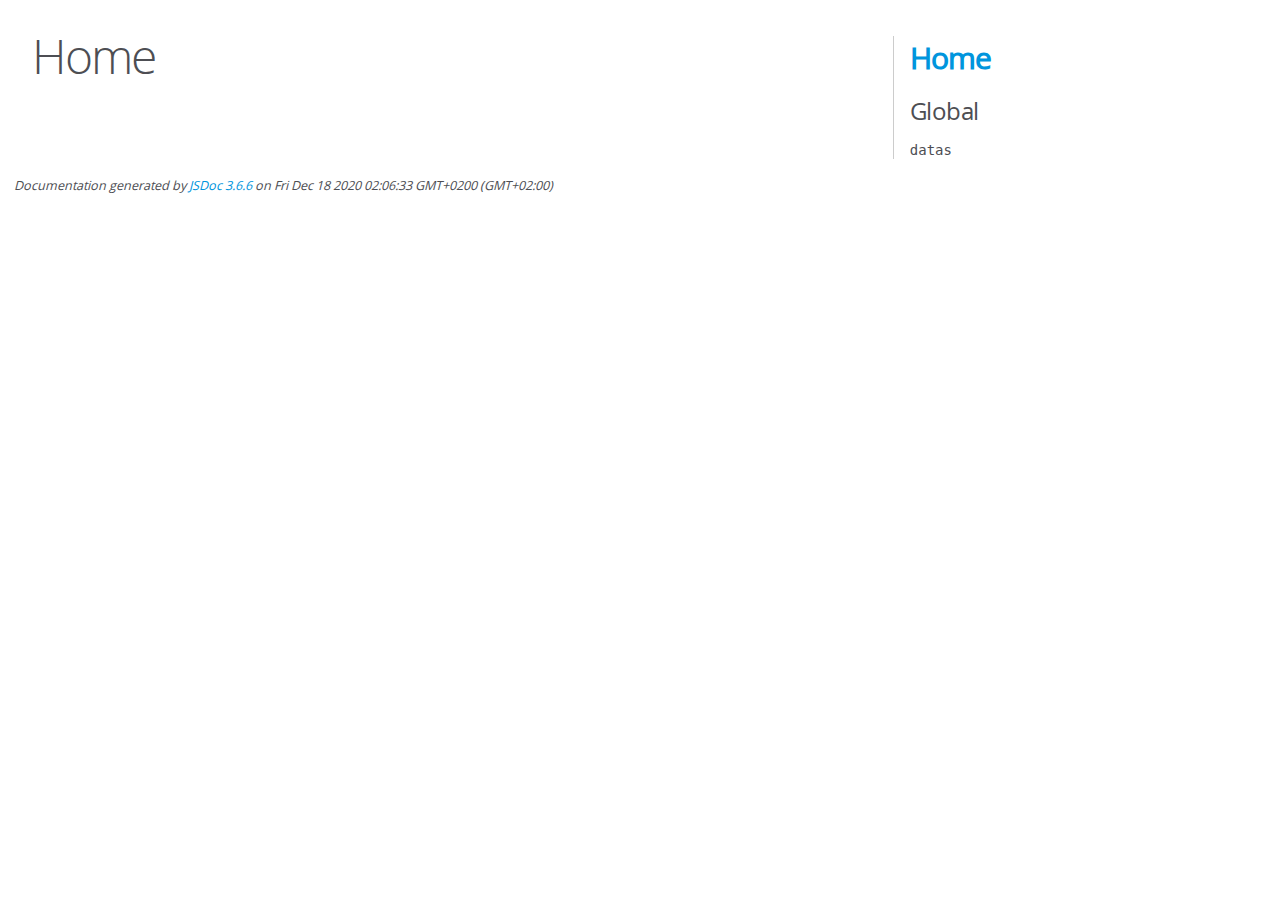
<file: out/index.html>
<!DOCTYPE html>
<html lang="en">
<head>
    <meta charset="utf-8">
    <title>JSDoc: Home</title>

    <script src="scripts/prettify/prettify.js"> </script>
    <script src="scripts/prettify/lang-css.js"> </script>
    <!--[if lt IE 9]>
      <script src="//html5shiv.googlecode.com/svn/trunk/html5.js"></script>
    <![endif]-->
    <link type="text/css" rel="stylesheet" href="styles/prettify-tomorrow.css">
    <link type="text/css" rel="stylesheet" href="styles/jsdoc-default.css">
</head>

<body>

<div id="main">

    <h1 class="page-title">Home</h1>

    



    


    <h3> </h3>










    









</div>

<nav>
    <h2><a href="index.html">Home</a></h2><h3>Global</h3><ul><li><a href="global.html#datas">datas</a></li></ul>
</nav>

<br class="clear">

<footer>
    Documentation generated by <a href="https://github.com/jsdoc/jsdoc">JSDoc 3.6.6</a> on Fri Dec 18 2020 02:06:33 GMT+0200 (GMT+02:00)
</footer>

<script> prettyPrint(); </script>
<script src="scripts/linenumber.js"> </script>
</body>
</html>
</file>
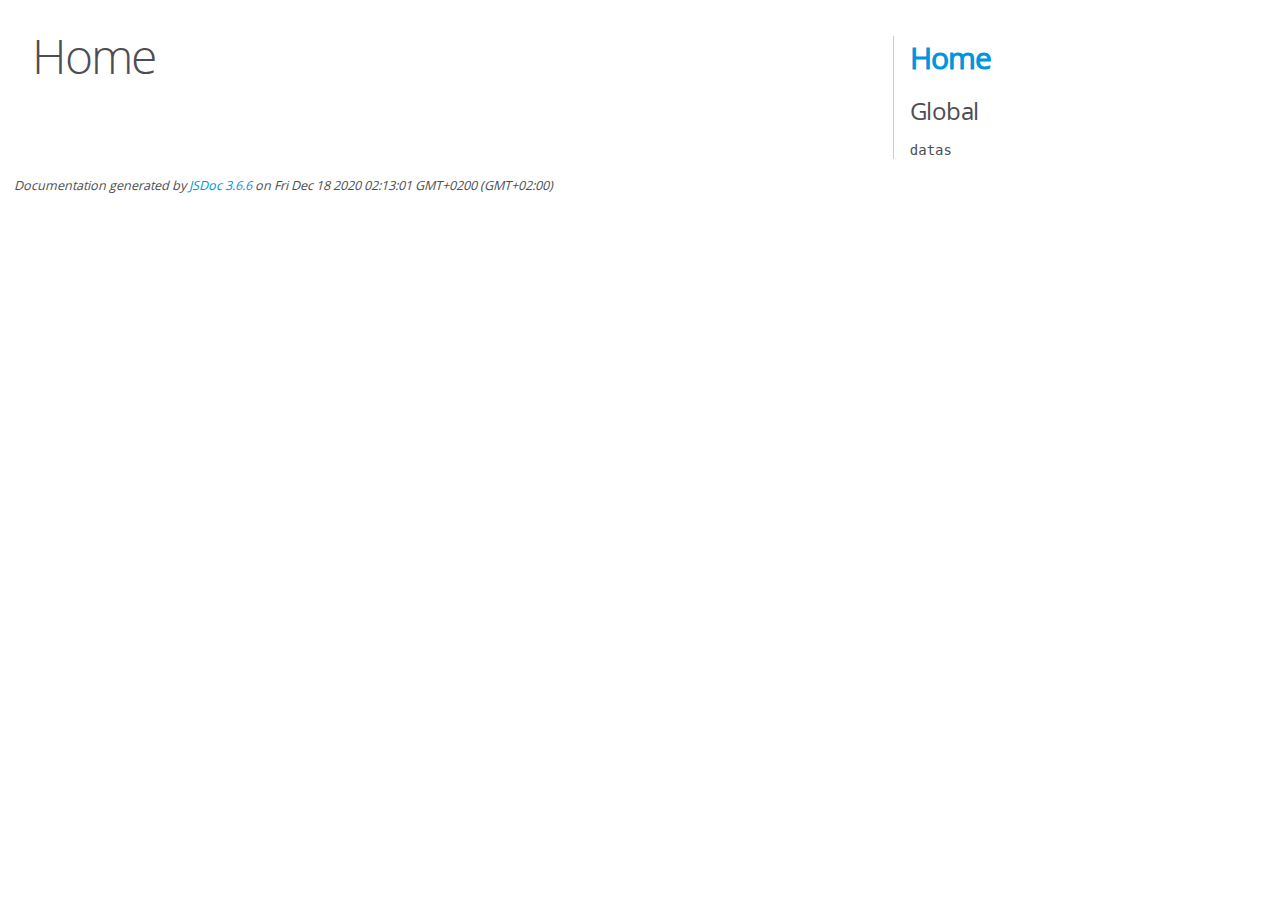
<file: #src/js/out/index.html>
<!DOCTYPE html>
<html lang="en">
<head>
    <meta charset="utf-8">
    <title>JSDoc: Home</title>

    <script src="scripts/prettify/prettify.js"> </script>
    <script src="scripts/prettify/lang-css.js"> </script>
    <!--[if lt IE 9]>
      <script src="//html5shiv.googlecode.com/svn/trunk/html5.js"></script>
    <![endif]-->
    <link type="text/css" rel="stylesheet" href="styles/prettify-tomorrow.css">
    <link type="text/css" rel="stylesheet" href="styles/jsdoc-default.css">
</head>

<body>

<div id="main">

    <h1 class="page-title">Home</h1>

    



    


    <h3> </h3>










    









</div>

<nav>
    <h2><a href="index.html">Home</a></h2><h3>Global</h3><ul><li><a href="global.html#datas">datas</a></li></ul>
</nav>

<br class="clear">

<footer>
    Documentation generated by <a href="https://github.com/jsdoc/jsdoc">JSDoc 3.6.6</a> on Fri Dec 18 2020 02:13:01 GMT+0200 (GMT+02:00)
</footer>

<script> prettyPrint(); </script>
<script src="scripts/linenumber.js"> </script>
</body>
</html>
</file>
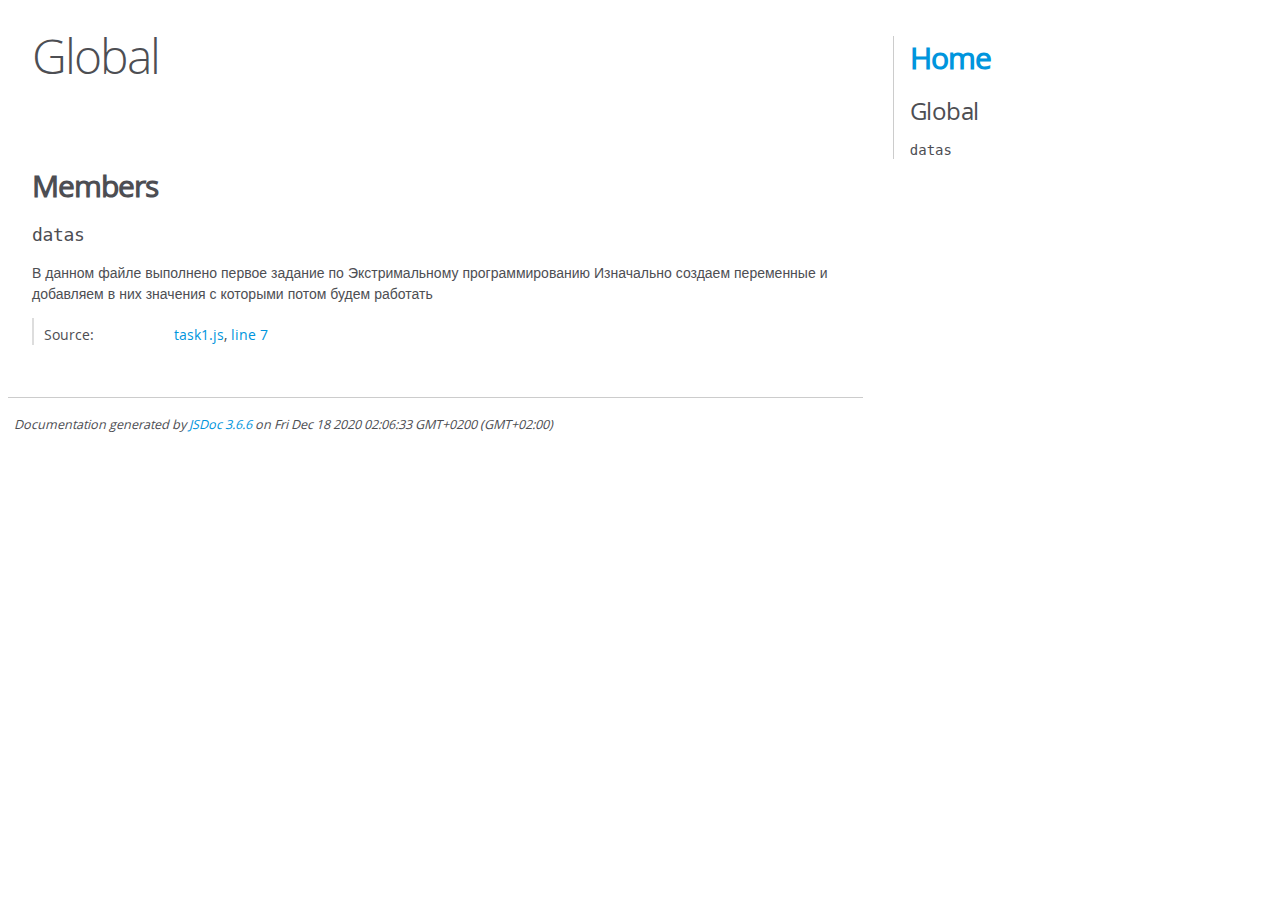
<file: out/global.html>
<!DOCTYPE html>
<html lang="en">
<head>
    <meta charset="utf-8">
    <title>JSDoc: Global</title>

    <script src="scripts/prettify/prettify.js"> </script>
    <script src="scripts/prettify/lang-css.js"> </script>
    <!--[if lt IE 9]>
      <script src="//html5shiv.googlecode.com/svn/trunk/html5.js"></script>
    <![endif]-->
    <link type="text/css" rel="stylesheet" href="styles/prettify-tomorrow.css">
    <link type="text/css" rel="stylesheet" href="styles/jsdoc-default.css">
</head>

<body>

<div id="main">

    <h1 class="page-title">Global</h1>

    




<section>

<header>
    
        <h2></h2>
        
    
</header>

<article>
    <div class="container-overview">
    
        

        


<dl class="details">

    

    

    

    

    

    

    

    

    

    

    

    

    

    

    

    
</dl>


        
    
    </div>

    

    

    

    

    

    

    
        <h3 class="subsection-title">Members</h3>

        
            
<h4 class="name" id="datas"><span class="type-signature"></span>datas<span class="type-signature"></span></h4>




<div class="description">
    В данном файле выполнено первое задание по Экстримальному программированиюИзначально создаем переменные и добавляем в них значения с которыми потом будем работать
</div>







<dl class="details">

    

    

    

    

    

    

    

    

    

    

    

    

    
    <dt class="tag-source">Source:</dt>
    <dd class="tag-source"><ul class="dummy"><li>
        <a href="task1.js.html">task1.js</a>, <a href="task1.js.html#line7">line 7</a>
    </li></ul></dd>
    

    

    

    
</dl>






        
    

    

    

    
</article>

</section>




</div>

<nav>
    <h2><a href="index.html">Home</a></h2><h3>Global</h3><ul><li><a href="global.html#datas">datas</a></li></ul>
</nav>

<br class="clear">

<footer>
    Documentation generated by <a href="https://github.com/jsdoc/jsdoc">JSDoc 3.6.6</a> on Fri Dec 18 2020 02:06:33 GMT+0200 (GMT+02:00)
</footer>

<script> prettyPrint(); </script>
<script src="scripts/linenumber.js"> </script>
</body>
</html>
</file>
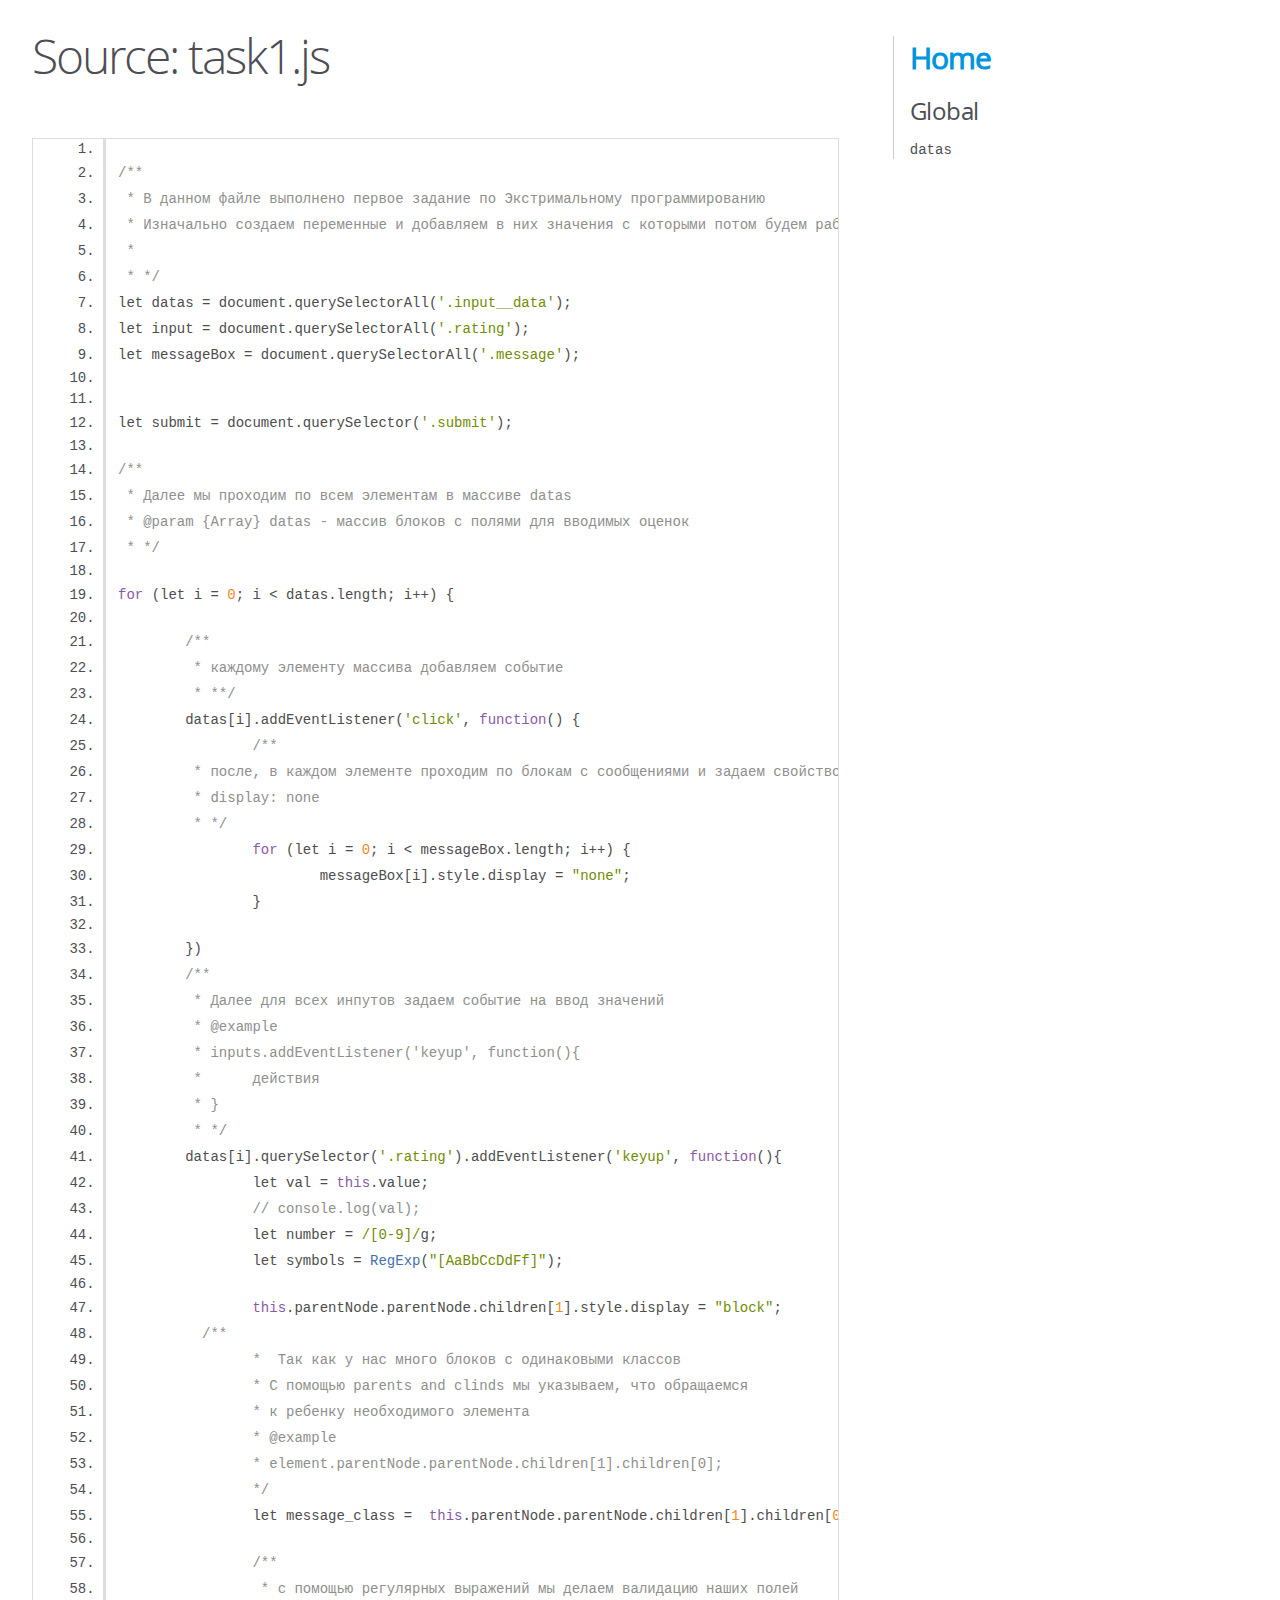
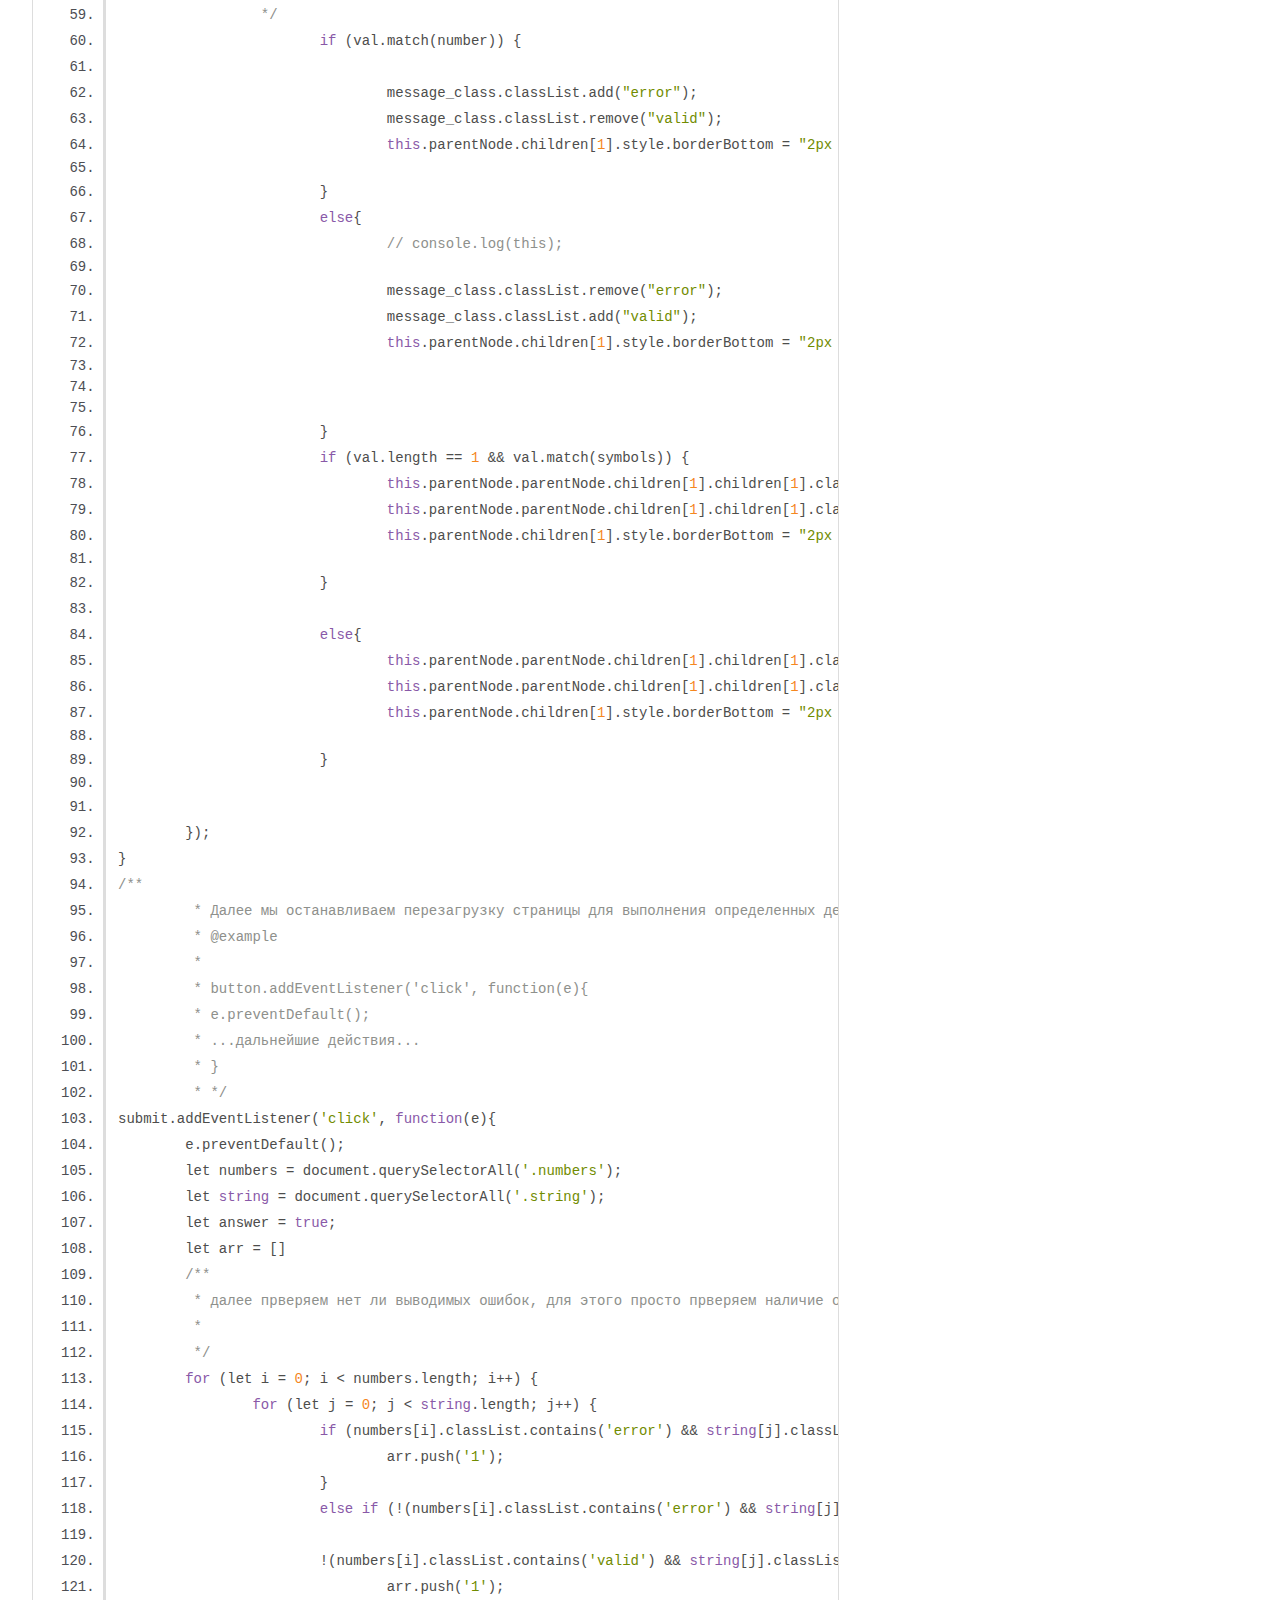
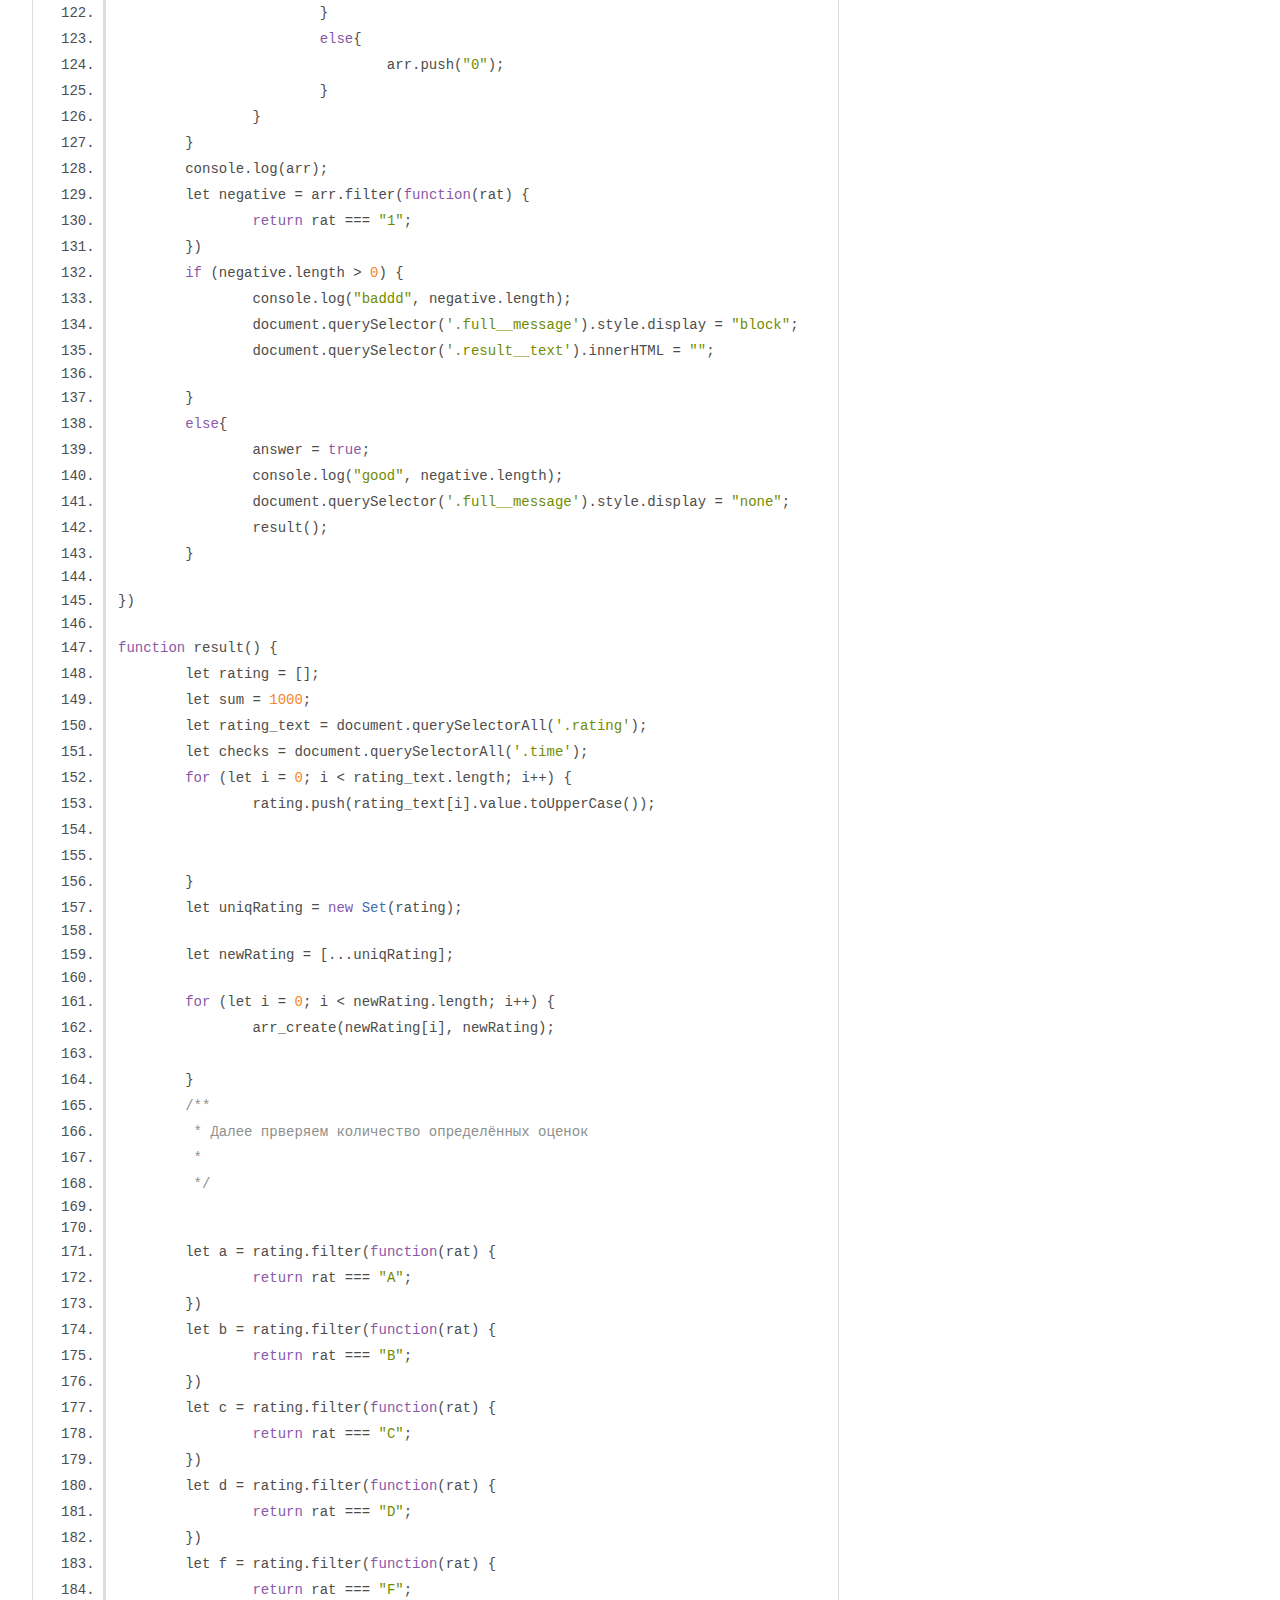
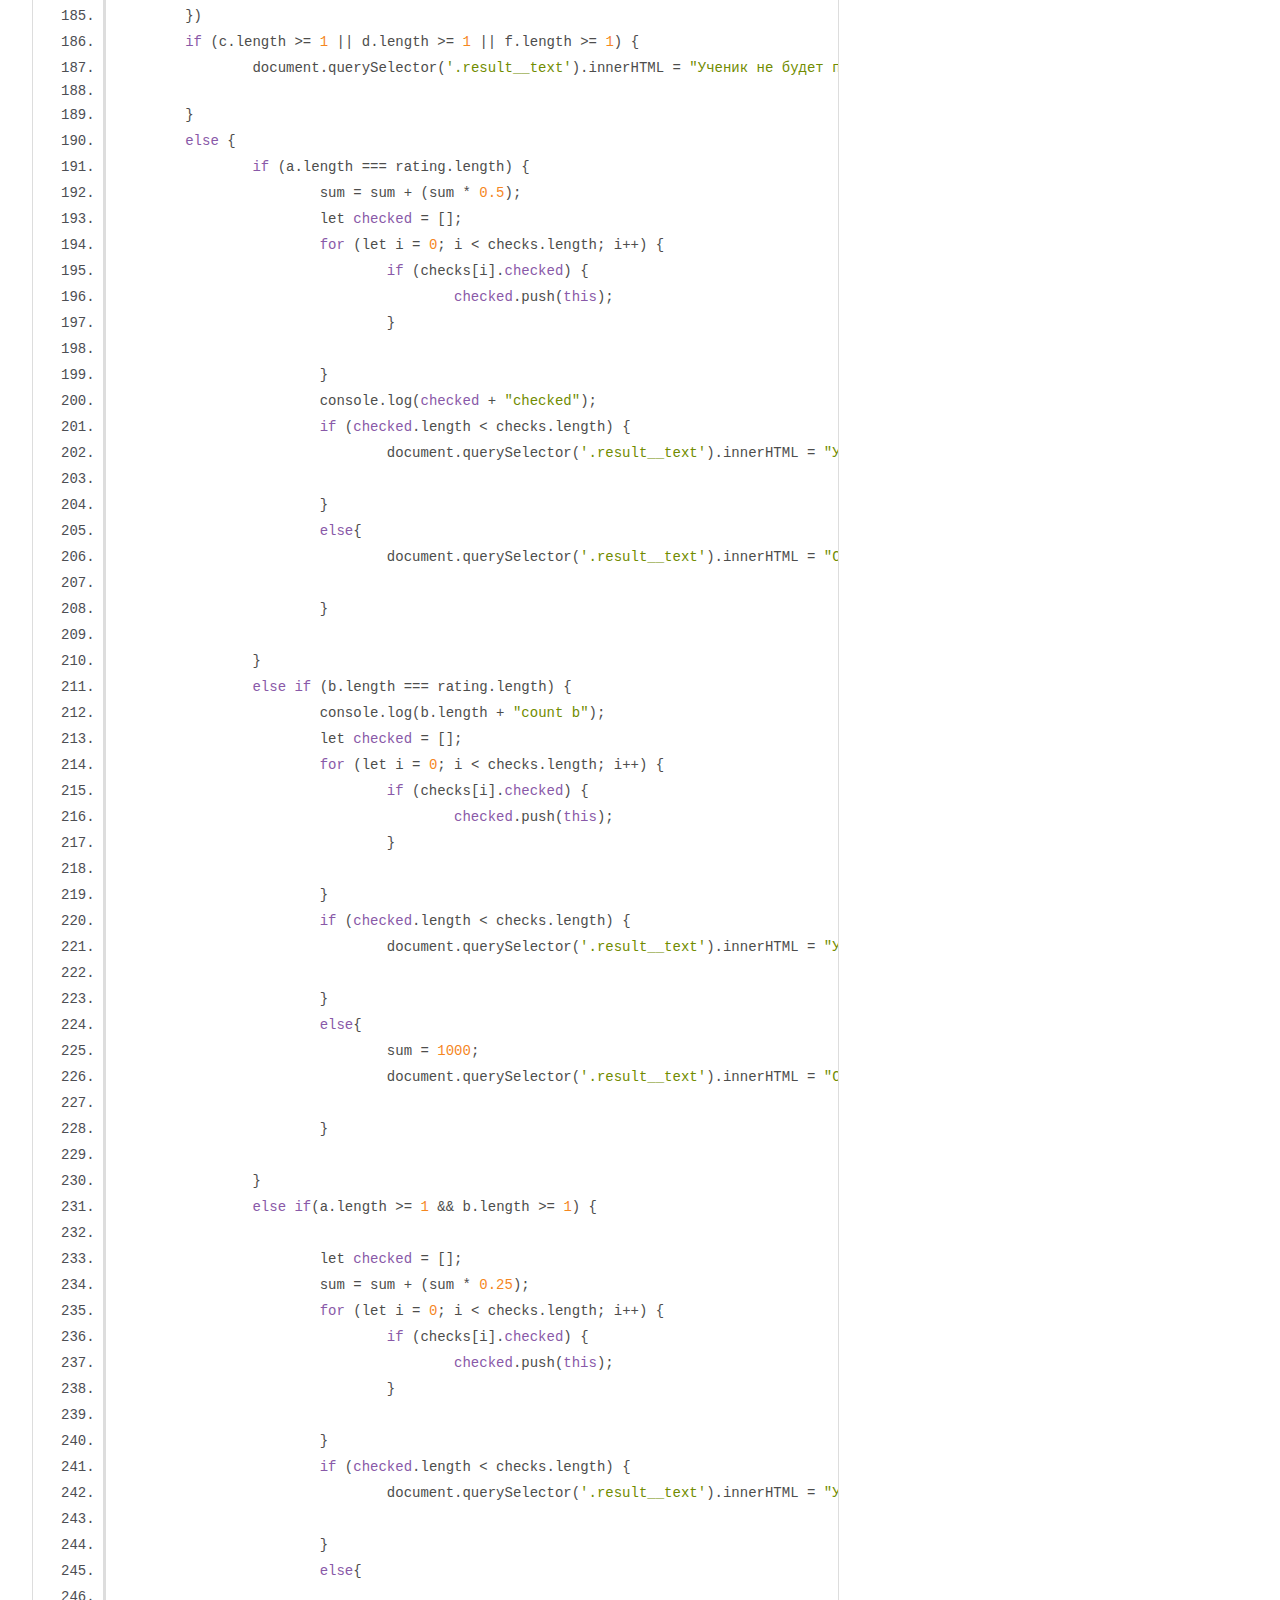
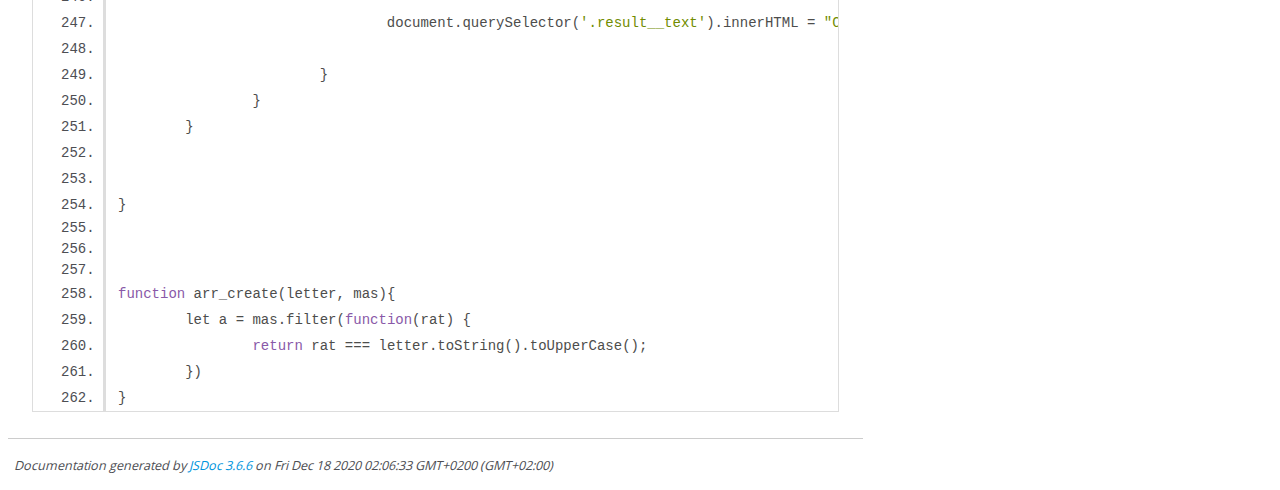
<file: out/task1.js.html>
<!DOCTYPE html>
<html lang="en">
<head>
    <meta charset="utf-8">
    <title>JSDoc: Source: task1.js</title>

    <script src="scripts/prettify/prettify.js"> </script>
    <script src="scripts/prettify/lang-css.js"> </script>
    <!--[if lt IE 9]>
      <script src="//html5shiv.googlecode.com/svn/trunk/html5.js"></script>
    <![endif]-->
    <link type="text/css" rel="stylesheet" href="styles/prettify-tomorrow.css">
    <link type="text/css" rel="stylesheet" href="styles/jsdoc-default.css">
</head>

<body>

<div id="main">

    <h1 class="page-title">Source: task1.js</h1>

    



    
    <section>
        <article>
            <pre class="prettyprint source linenums"><code>
/** 
 * В данном файле выполнено первое задание по Экстримальному программированию
 * Изначально создаем переменные и добавляем в них значения с которыми потом будем работать
 *
 * */
let datas = document.querySelectorAll('.input__data');
let input = document.querySelectorAll('.rating');
let messageBox = document.querySelectorAll('.message');


let submit = document.querySelector('.submit');

/** 
 * Далее мы проходим по всем элементам в массиве datas 
 * @param {Array} datas - массив блоков с полями для вводимых оценок
 * */

for (let i = 0; i &lt; datas.length; i++) {

	/** 
	 * каждому элементу массива добавляем событие
	 * **/
	datas[i].addEventListener('click', function() {		
		/** 
	 * после, в каждом элементе проходим по блокам с сообщениями и задаем свойство 
	 * display: none
	 * */
		for (let i = 0; i &lt; messageBox.length; i++) {
			messageBox[i].style.display = "none";	
		}

	})
	/** 
	 * Далее для всех инпутов задаем событие на ввод значений 
	 * @example
	 * inputs.addEventListener('keyup', function(){
	 * 	действия
	 * }
	 * */
	datas[i].querySelector('.rating').addEventListener('keyup', function(){
		let val = this.value;
		// console.log(val);
		let number = /[0-9]/g;
		let symbols = RegExp("[AaBbCcDdFf]");

		this.parentNode.parentNode.children[1].style.display = "block";
	  /**
		*  Так как у нас много блоков с одинаковыми классов
		* C помощью parents and clinds мы указываем, что обращаемся
		* к ребенку необходимого элемента
		* @example 
		* element.parentNode.parentNode.children[1].children[0];
		*/
		let message_class =  this.parentNode.parentNode.children[1].children[0];

		/**
		 * с помощью регулярных выражений мы делаем валидацию наших полей
		 */
			if (val.match(number)) {
				
				message_class.classList.add("error");	
				message_class.classList.remove("valid");
				this.parentNode.children[1].style.borderBottom = "2px solid red";

			}
			else{
				// console.log(this);

				message_class.classList.remove("error");	
				message_class.classList.add("valid");	
				this.parentNode.children[1].style.borderBottom = "2px solid green";



			}
			if (val.length == 1 &amp;&amp; val.match(symbols)) {
				this.parentNode.parentNode.children[1].children[1].classList.remove("error");	
				this.parentNode.parentNode.children[1].children[1].classList.add("valid");	
				this.parentNode.children[1].style.borderBottom = "2px solid green";

			}
			
			else{
				this.parentNode.parentNode.children[1].children[1].classList.add("error");	
				this.parentNode.parentNode.children[1].children[1].classList.remove("valid");	
				this.parentNode.children[1].style.borderBottom = "2px solid red";

			}

			
	});	
}
/** 
	 * Далее мы останавливаем перезагрузку страницы для выполнения определенных действий
	 * @example
	 * 
	 * button.addEventListener('click', function(e){
	 * e.preventDefault();
	 * ...дальнейшие действия...
	 * }
	 * */
submit.addEventListener('click', function(e){
	e.preventDefault();
	let numbers = document.querySelectorAll('.numbers');
	let string = document.querySelectorAll('.string');
	let answer = true;
	let arr = []
	/**
	 * далее прверяем нет ли выводимых ошибок, для этого просто прверяем наличие определённых классов
	 * 
	 */
	for (let i = 0; i &lt; numbers.length; i++) {
		for (let j = 0; j &lt; string.length; j++) {
			if (numbers[i].classList.contains('error') &amp;&amp; string[j].classList.contains('error')) {			
				arr.push('1');
			}
			else if (!(numbers[i].classList.contains('error') &amp;&amp; string[j].classList.contains('error')) &amp;&amp; 
			
			!(numbers[i].classList.contains('valid') &amp;&amp; string[j].classList.contains('valid'))){
				arr.push('1');
			}
			else{
				arr.push("0");				
			}			
		}	
	}
	console.log(arr);
	let negative = arr.filter(function(rat) {
		return rat === "1";
	})
	if (negative.length > 0) {
		console.log("baddd", negative.length);
		document.querySelector('.full__message').style.display = "block";
		document.querySelector('.result__text').innerHTML = "";

	}
	else{
		answer = true;
		console.log("good", negative.length);
		document.querySelector('.full__message').style.display = "none";
		result();
	}

})

function result() {
	let rating = [];
	let sum = 1000;
	let rating_text = document.querySelectorAll('.rating');
	let checks = document.querySelectorAll('.time');
	for (let i = 0; i &lt; rating_text.length; i++) {
		rating.push(rating_text[i].value.toUpperCase());
		
		
	}
	let uniqRating = new Set(rating);

	let newRating = [...uniqRating];

	for (let i = 0; i &lt; newRating.length; i++) {
		arr_create(newRating[i], newRating);
		
	}
	/**
	 * Далее прверяем количество определённых оценок
	 * 
	 */


	let a = rating.filter(function(rat) {
		return rat === "A";
	})
	let b = rating.filter(function(rat) {
		return rat === "B";
	})
	let c = rating.filter(function(rat) {
		return rat === "C";
	})
	let d = rating.filter(function(rat) {
		return rat === "D";
	})
	let f = rating.filter(function(rat) {
		return rat === "F";
	})
	if (c.length >= 1 || d.length >= 1 || f.length >= 1) {
		document.querySelector('.result__text').innerHTML = "Ученик не будет получать стипендию";

	}
	else {
		if (a.length === rating.length) {
			sum = sum + (sum * 0.5);
			let checked = [];
			for (let i = 0; i &lt; checks.length; i++) {
				if (checks[i].checked) {
					checked.push(this);
				}
				
			}
			console.log(checked + "checked");
			if (checked.length &lt; checks.length) {
				document.querySelector('.result__text').innerHTML = "Ученик не будет получать стипендию, сессия сдана не вовремя";
	
			}
			else{
				document.querySelector('.result__text').innerHTML = "Стипендия = " + sum.toString();
	
			}
	
		}
		else if (b.length === rating.length) {
			console.log(b.length + "count b");
			let checked = [];
			for (let i = 0; i &lt; checks.length; i++) {
				if (checks[i].checked) {
					checked.push(this);
				}
				
			}
			if (checked.length &lt; checks.length) {
				document.querySelector('.result__text').innerHTML = "Ученик не будет получать стипендию, сессия сдана не вовремя";
	
			}
			else{
				sum = 1000;	
				document.querySelector('.result__text').innerHTML = "Стипендия = " + sum.toString();
	
			}
	
		}
		else if(a.length >= 1 &amp;&amp; b.length >= 1) {
		
			let checked = [];
			sum = sum + (sum * 0.25);	
			for (let i = 0; i &lt; checks.length; i++) {
				if (checks[i].checked) {
					checked.push(this);
				}
				
			}
			if (checked.length &lt; checks.length) {
				document.querySelector('.result__text').innerHTML = "Ученик не будет получать стипендию, сессия сдана не вовремя";
	
			}
			else{
				
				document.querySelector('.result__text').innerHTML = "Стипендия = " + sum.toString();
	
			}
		}
	}	
	
	
}



function arr_create(letter, mas){
	let a = mas.filter(function(rat) {
		return rat === letter.toString().toUpperCase();
	})
}
</code></pre>
        </article>
    </section>




</div>

<nav>
    <h2><a href="index.html">Home</a></h2><h3>Global</h3><ul><li><a href="global.html#datas">datas</a></li></ul>
</nav>

<br class="clear">

<footer>
    Documentation generated by <a href="https://github.com/jsdoc/jsdoc">JSDoc 3.6.6</a> on Fri Dec 18 2020 02:06:33 GMT+0200 (GMT+02:00)
</footer>

<script> prettyPrint(); </script>
<script src="scripts/linenumber.js"> </script>
</body>
</html>
</file>
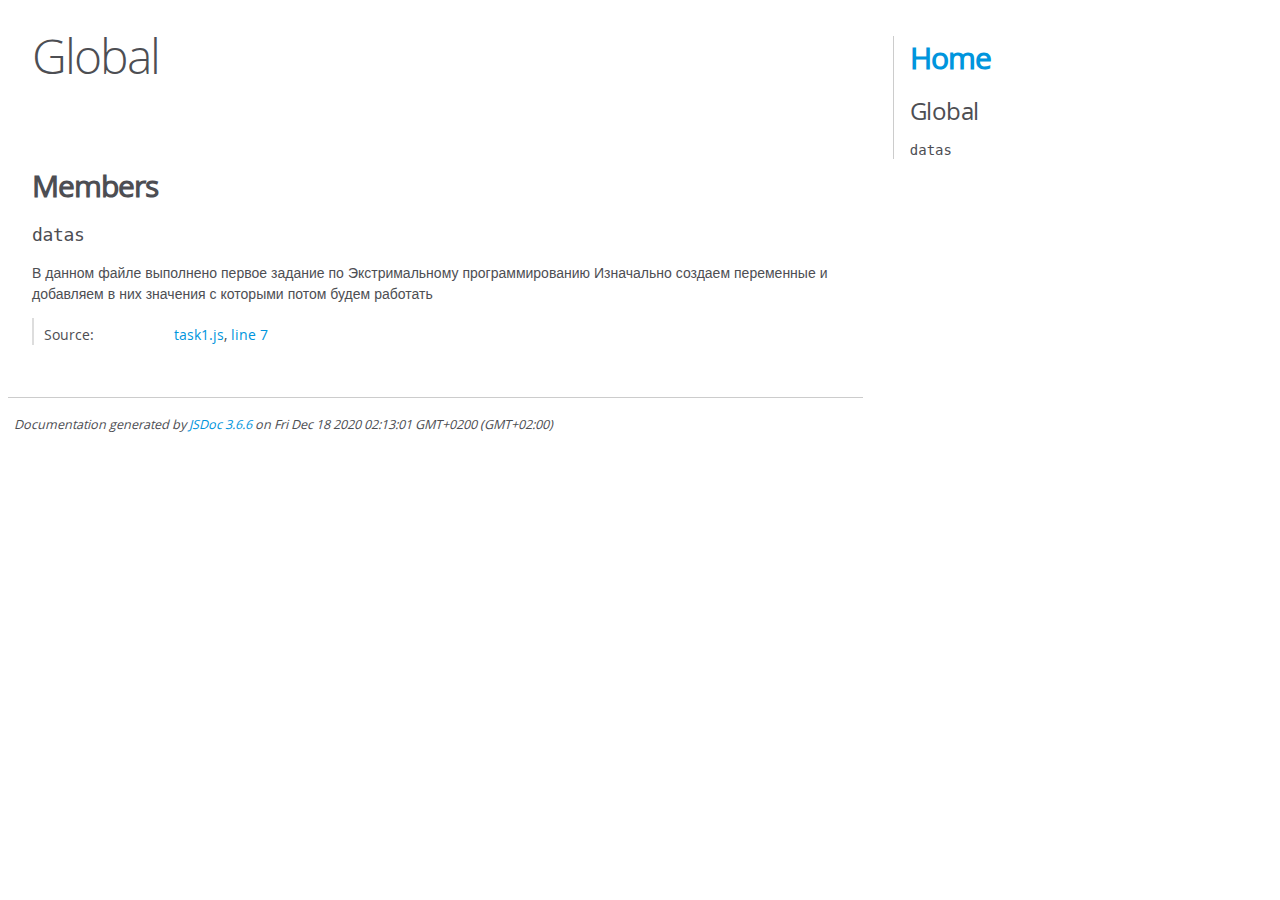
<file: #src/js/out/global.html>
<!DOCTYPE html>
<html lang="en">
<head>
    <meta charset="utf-8">
    <title>JSDoc: Global</title>

    <script src="scripts/prettify/prettify.js"> </script>
    <script src="scripts/prettify/lang-css.js"> </script>
    <!--[if lt IE 9]>
      <script src="//html5shiv.googlecode.com/svn/trunk/html5.js"></script>
    <![endif]-->
    <link type="text/css" rel="stylesheet" href="styles/prettify-tomorrow.css">
    <link type="text/css" rel="stylesheet" href="styles/jsdoc-default.css">
</head>

<body>

<div id="main">

    <h1 class="page-title">Global</h1>

    




<section>

<header>
    
        <h2></h2>
        
    
</header>

<article>
    <div class="container-overview">
    
        

        


<dl class="details">

    

    

    

    

    

    

    

    

    

    

    

    

    

    

    

    
</dl>


        
    
    </div>

    

    

    

    

    

    

    
        <h3 class="subsection-title">Members</h3>

        
            
<h4 class="name" id="datas"><span class="type-signature"></span>datas<span class="type-signature"></span></h4>




<div class="description">
    В данном файле выполнено первое задание по Экстримальному программированиюИзначально создаем переменные и добавляем в них значения с которыми потом будем работать
</div>







<dl class="details">

    

    

    

    

    

    

    

    

    

    

    

    

    
    <dt class="tag-source">Source:</dt>
    <dd class="tag-source"><ul class="dummy"><li>
        <a href="task1.js.html">task1.js</a>, <a href="task1.js.html#line7">line 7</a>
    </li></ul></dd>
    

    

    

    
</dl>






        
    

    

    

    
</article>

</section>




</div>

<nav>
    <h2><a href="index.html">Home</a></h2><h3>Global</h3><ul><li><a href="global.html#datas">datas</a></li></ul>
</nav>

<br class="clear">

<footer>
    Documentation generated by <a href="https://github.com/jsdoc/jsdoc">JSDoc 3.6.6</a> on Fri Dec 18 2020 02:13:01 GMT+0200 (GMT+02:00)
</footer>

<script> prettyPrint(); </script>
<script src="scripts/linenumber.js"> </script>
</body>
</html>
</file>
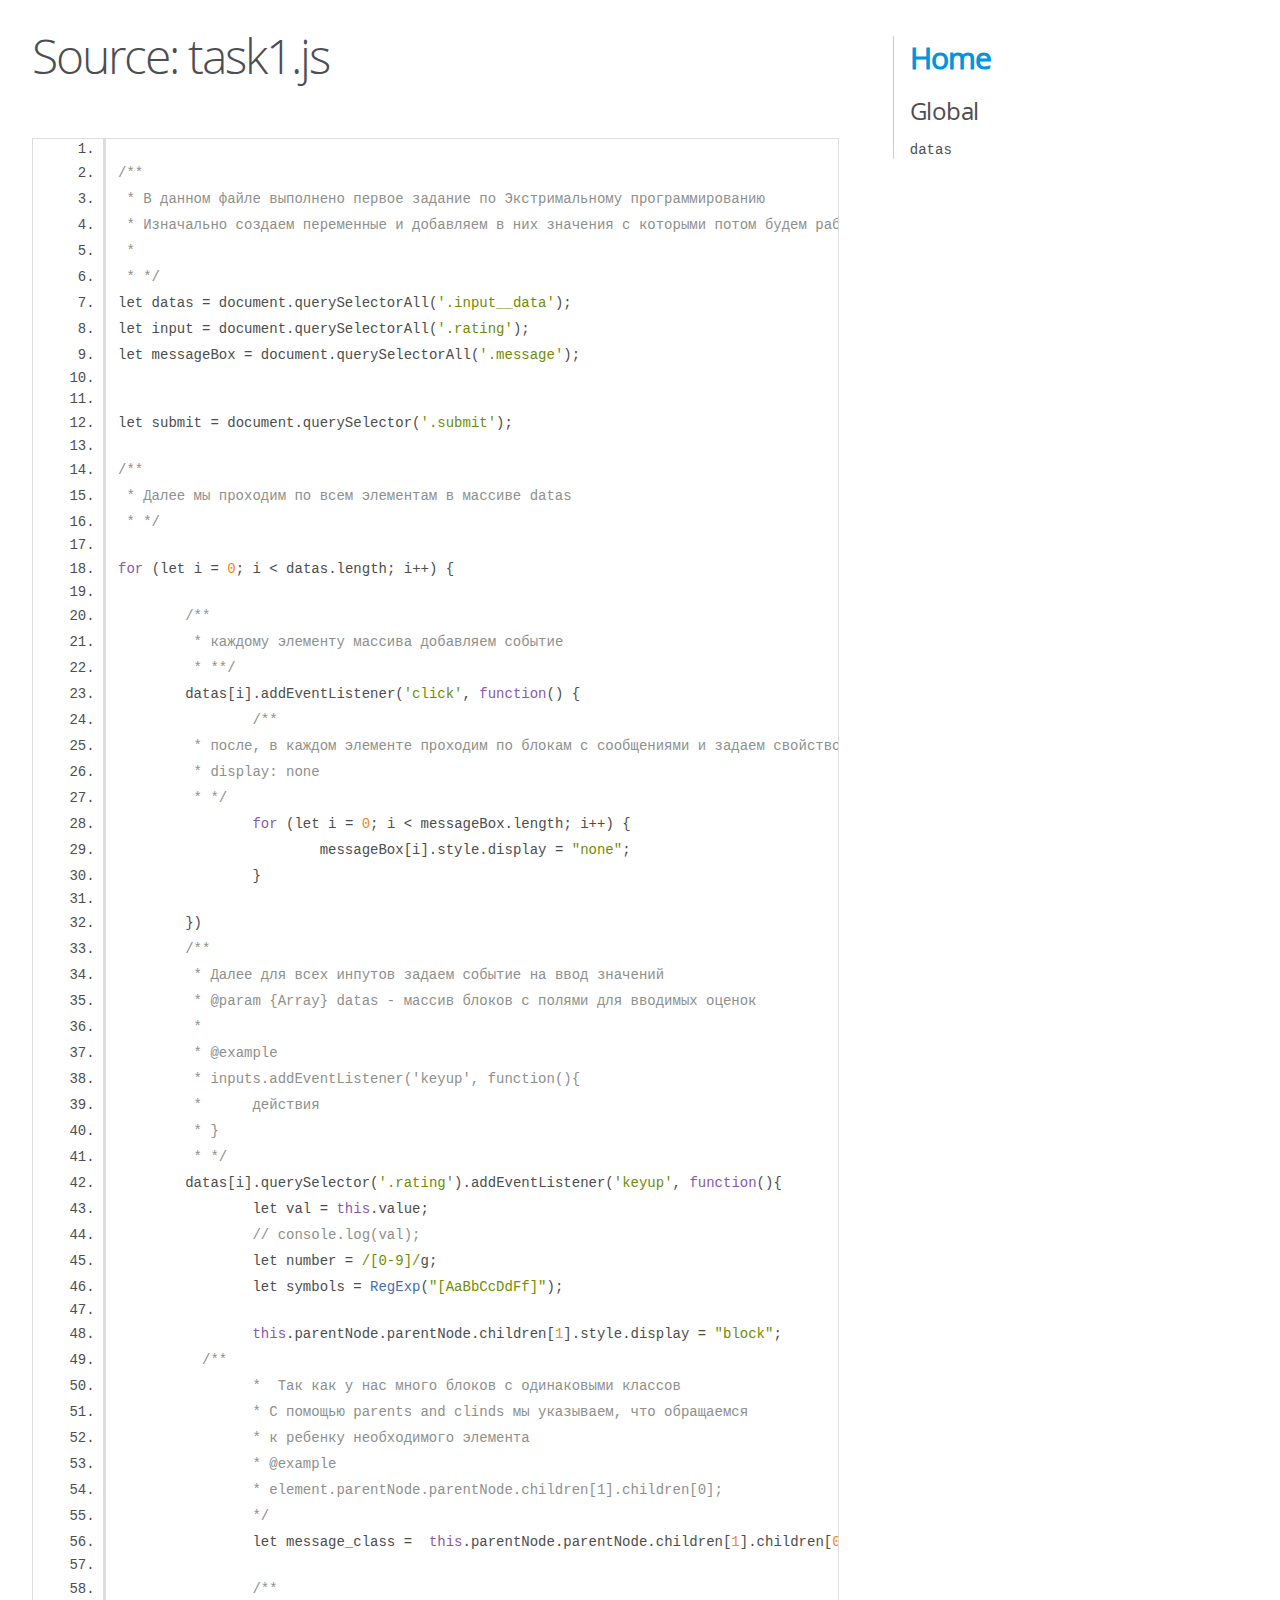
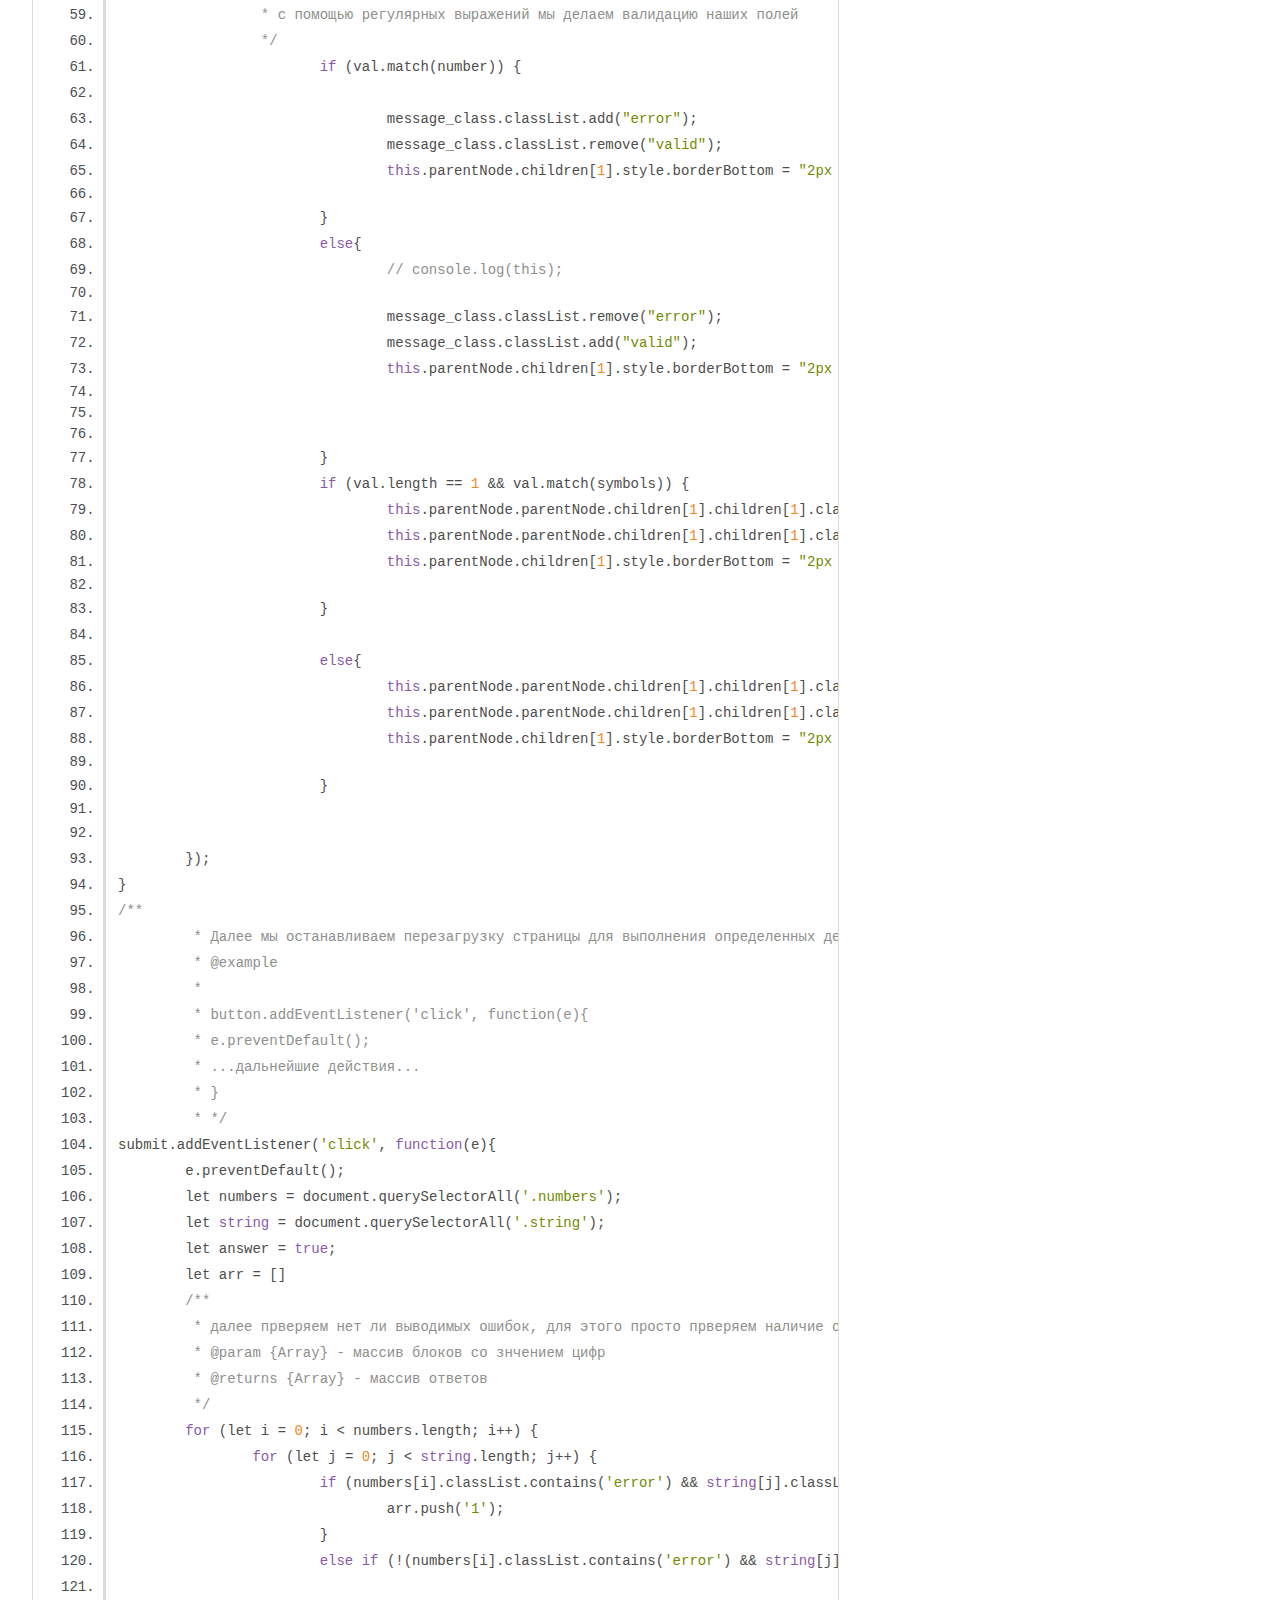
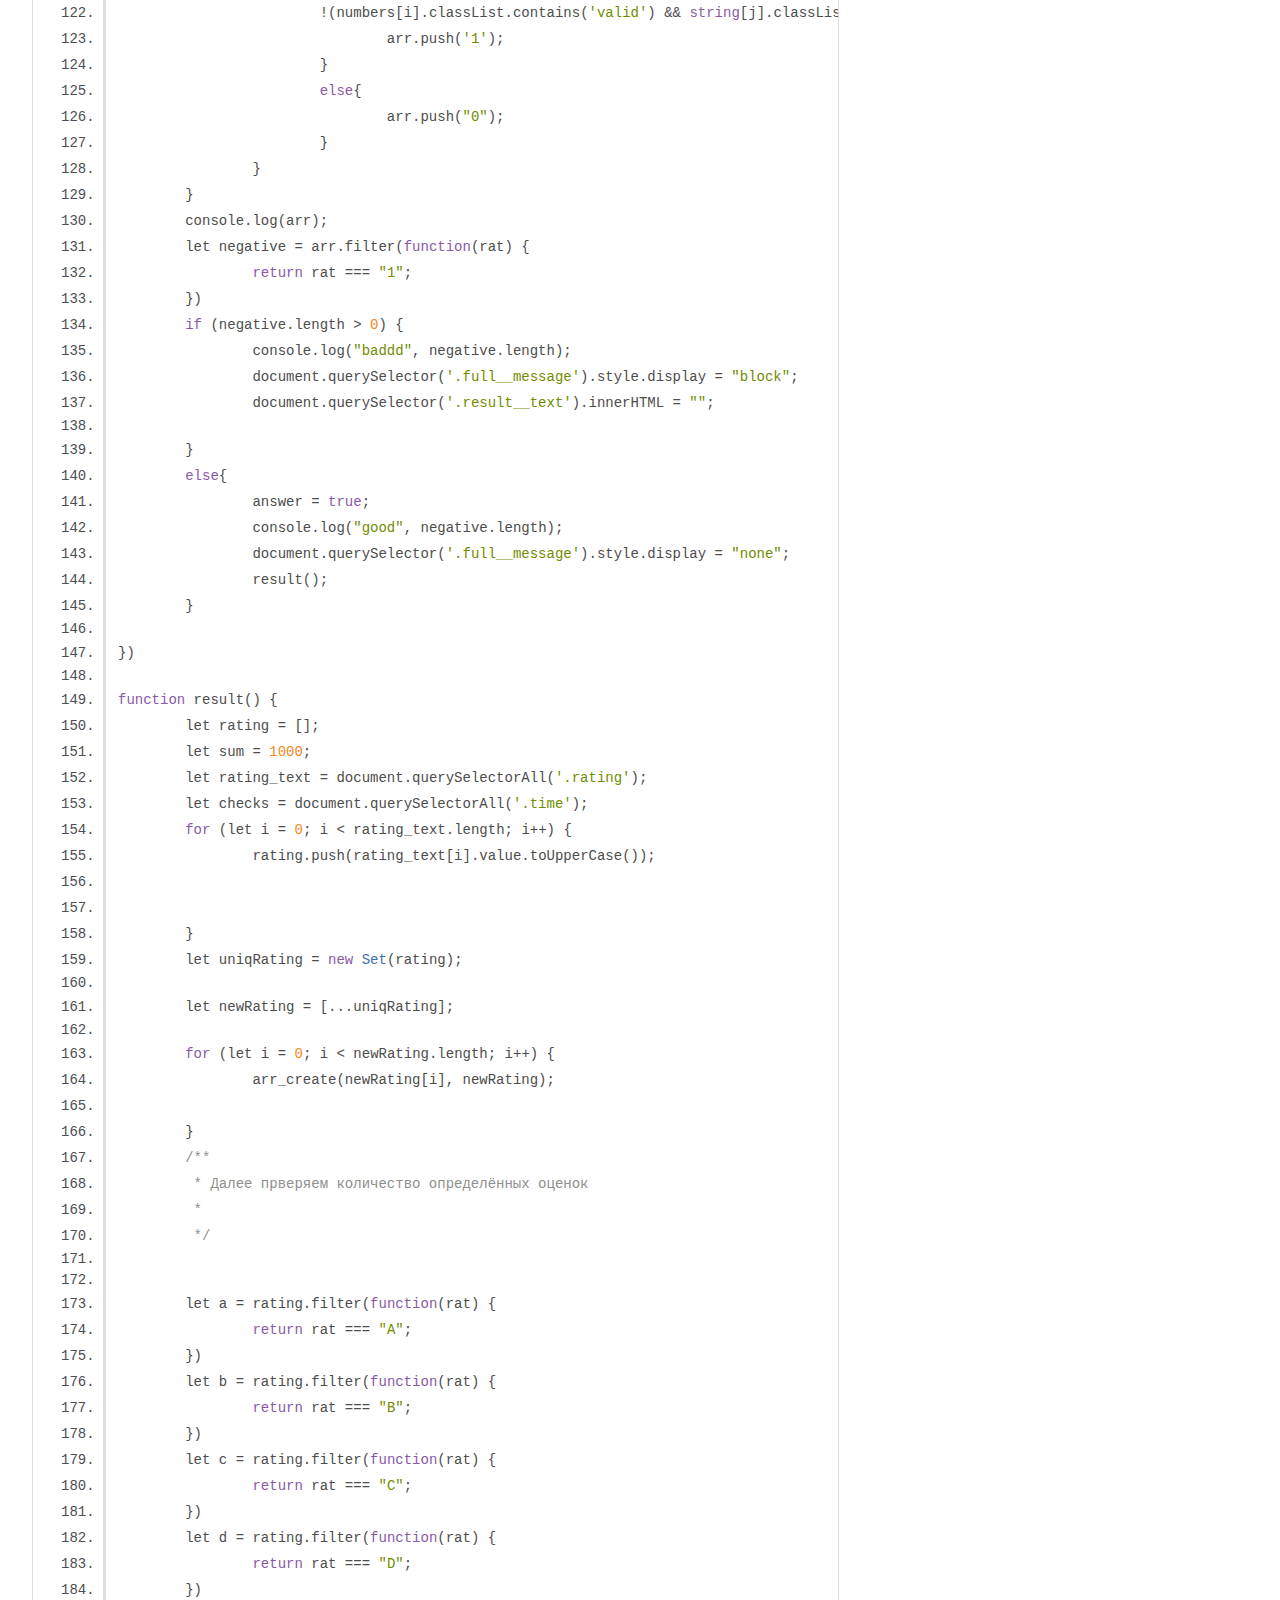
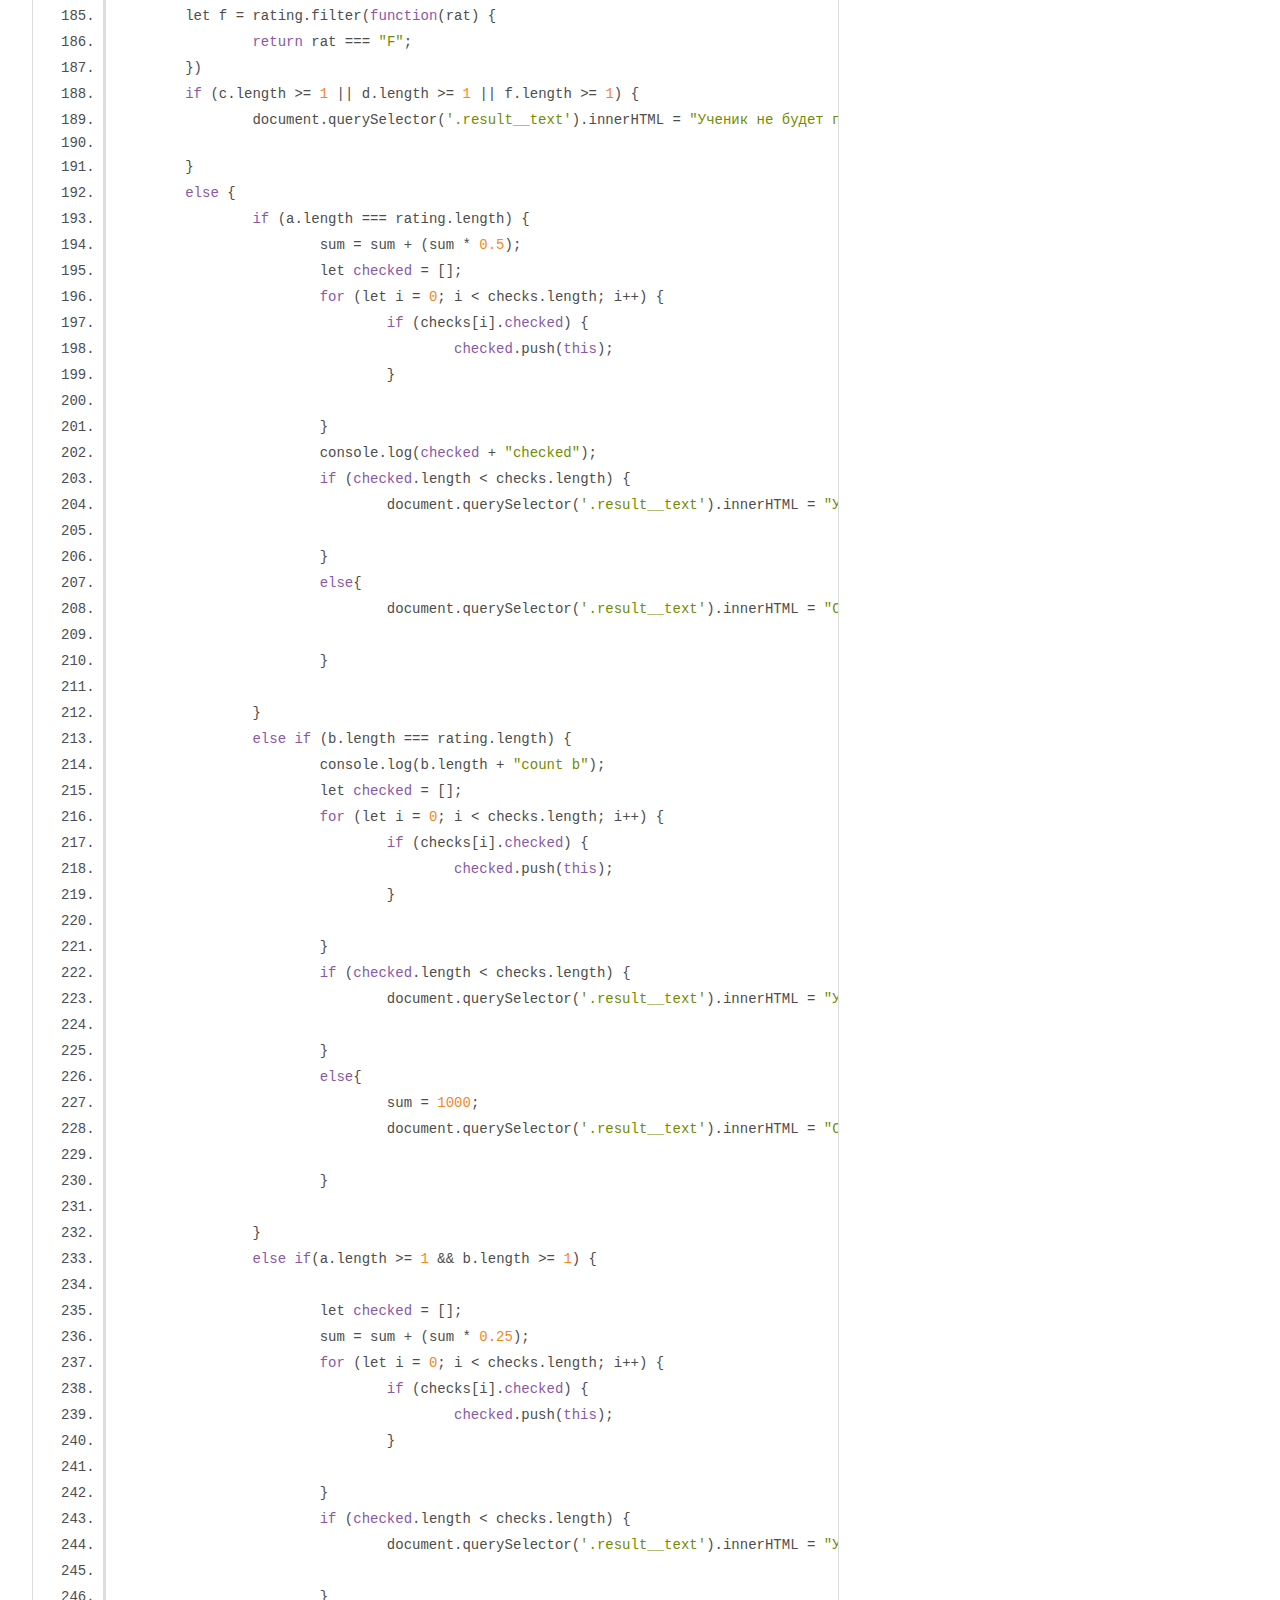
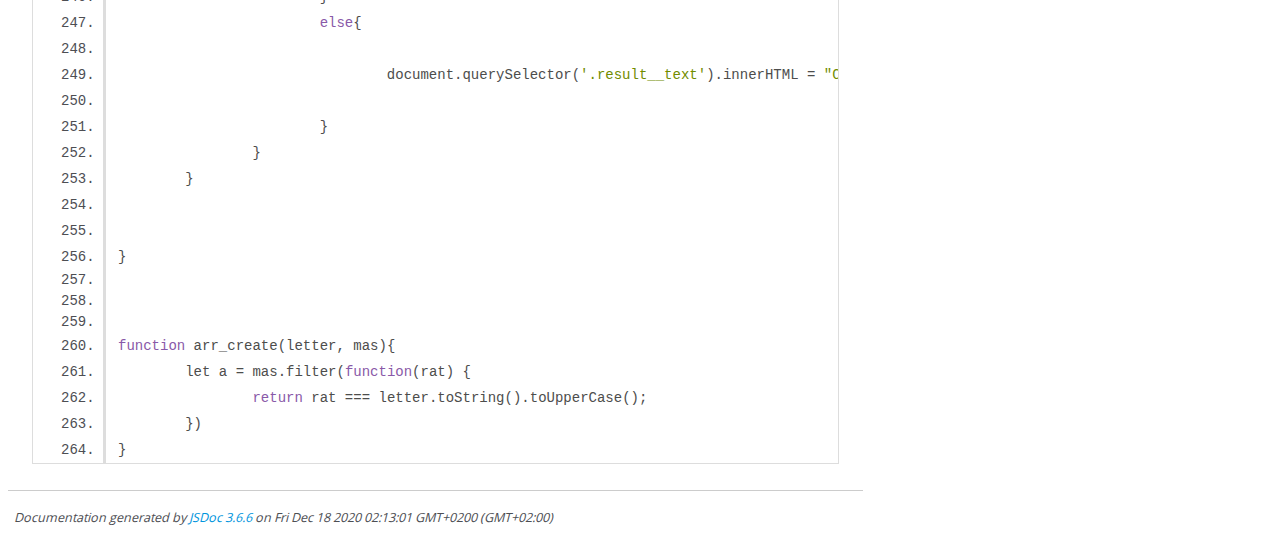
<file: #src/js/out/task1.js.html>
<!DOCTYPE html>
<html lang="en">
<head>
    <meta charset="utf-8">
    <title>JSDoc: Source: task1.js</title>

    <script src="scripts/prettify/prettify.js"> </script>
    <script src="scripts/prettify/lang-css.js"> </script>
    <!--[if lt IE 9]>
      <script src="//html5shiv.googlecode.com/svn/trunk/html5.js"></script>
    <![endif]-->
    <link type="text/css" rel="stylesheet" href="styles/prettify-tomorrow.css">
    <link type="text/css" rel="stylesheet" href="styles/jsdoc-default.css">
</head>

<body>

<div id="main">

    <h1 class="page-title">Source: task1.js</h1>

    



    
    <section>
        <article>
            <pre class="prettyprint source linenums"><code>
/** 
 * В данном файле выполнено первое задание по Экстримальному программированию
 * Изначально создаем переменные и добавляем в них значения с которыми потом будем работать
 *
 * */
let datas = document.querySelectorAll('.input__data');
let input = document.querySelectorAll('.rating');
let messageBox = document.querySelectorAll('.message');


let submit = document.querySelector('.submit');

/** 
 * Далее мы проходим по всем элементам в массиве datas 
 * */

for (let i = 0; i &lt; datas.length; i++) {

	/** 
	 * каждому элементу массива добавляем событие
	 * **/
	datas[i].addEventListener('click', function() {		
		/** 
	 * после, в каждом элементе проходим по блокам с сообщениями и задаем свойство 
	 * display: none
	 * */
		for (let i = 0; i &lt; messageBox.length; i++) {
			messageBox[i].style.display = "none";	
		}

	})
	/** 
	 * Далее для всех инпутов задаем событие на ввод значений 
 	 * @param {Array} datas - массив блоков с полями для вводимых оценок
	 * 
	 * @example
	 * inputs.addEventListener('keyup', function(){
	 * 	действия
	 * }
	 * */
	datas[i].querySelector('.rating').addEventListener('keyup', function(){
		let val = this.value;
		// console.log(val);
		let number = /[0-9]/g;
		let symbols = RegExp("[AaBbCcDdFf]");

		this.parentNode.parentNode.children[1].style.display = "block";
	  /**
		*  Так как у нас много блоков с одинаковыми классов
		* C помощью parents and clinds мы указываем, что обращаемся
		* к ребенку необходимого элемента
		* @example 
		* element.parentNode.parentNode.children[1].children[0];
		*/
		let message_class =  this.parentNode.parentNode.children[1].children[0];

		/**
		 * с помощью регулярных выражений мы делаем валидацию наших полей
		 */
			if (val.match(number)) {
				
				message_class.classList.add("error");	
				message_class.classList.remove("valid");
				this.parentNode.children[1].style.borderBottom = "2px solid red";

			}
			else{
				// console.log(this);

				message_class.classList.remove("error");	
				message_class.classList.add("valid");	
				this.parentNode.children[1].style.borderBottom = "2px solid green";



			}
			if (val.length == 1 &amp;&amp; val.match(symbols)) {
				this.parentNode.parentNode.children[1].children[1].classList.remove("error");	
				this.parentNode.parentNode.children[1].children[1].classList.add("valid");	
				this.parentNode.children[1].style.borderBottom = "2px solid green";

			}
			
			else{
				this.parentNode.parentNode.children[1].children[1].classList.add("error");	
				this.parentNode.parentNode.children[1].children[1].classList.remove("valid");	
				this.parentNode.children[1].style.borderBottom = "2px solid red";

			}

			
	});	
}
/** 
	 * Далее мы останавливаем перезагрузку страницы для выполнения определенных действий
	 * @example
	 * 
	 * button.addEventListener('click', function(e){
	 * e.preventDefault();
	 * ...дальнейшие действия...
	 * }
	 * */
submit.addEventListener('click', function(e){
	e.preventDefault();
	let numbers = document.querySelectorAll('.numbers');
	let string = document.querySelectorAll('.string');
	let answer = true;
	let arr = []
	/**
	 * далее прверяем нет ли выводимых ошибок, для этого просто прверяем наличие определённых классов
	 * @param {Array} - массив блоков со знчением цифр
	 * @returns {Array} - массив ответов
	 */
	for (let i = 0; i &lt; numbers.length; i++) {
		for (let j = 0; j &lt; string.length; j++) {
			if (numbers[i].classList.contains('error') &amp;&amp; string[j].classList.contains('error')) {			
				arr.push('1');
			}
			else if (!(numbers[i].classList.contains('error') &amp;&amp; string[j].classList.contains('error')) &amp;&amp; 
			
			!(numbers[i].classList.contains('valid') &amp;&amp; string[j].classList.contains('valid'))){
				arr.push('1');
			}
			else{
				arr.push("0");				
			}			
		}	
	}
	console.log(arr);
	let negative = arr.filter(function(rat) {
		return rat === "1";
	})
	if (negative.length > 0) {
		console.log("baddd", negative.length);
		document.querySelector('.full__message').style.display = "block";
		document.querySelector('.result__text').innerHTML = "";

	}
	else{
		answer = true;
		console.log("good", negative.length);
		document.querySelector('.full__message').style.display = "none";
		result();
	}

})

function result() {
	let rating = [];
	let sum = 1000;
	let rating_text = document.querySelectorAll('.rating');
	let checks = document.querySelectorAll('.time');
	for (let i = 0; i &lt; rating_text.length; i++) {
		rating.push(rating_text[i].value.toUpperCase());
		
		
	}
	let uniqRating = new Set(rating);

	let newRating = [...uniqRating];

	for (let i = 0; i &lt; newRating.length; i++) {
		arr_create(newRating[i], newRating);
		
	}
	/**
	 * Далее прверяем количество определённых оценок
	 * 
	 */


	let a = rating.filter(function(rat) {
		return rat === "A";
	})
	let b = rating.filter(function(rat) {
		return rat === "B";
	})
	let c = rating.filter(function(rat) {
		return rat === "C";
	})
	let d = rating.filter(function(rat) {
		return rat === "D";
	})
	let f = rating.filter(function(rat) {
		return rat === "F";
	})
	if (c.length >= 1 || d.length >= 1 || f.length >= 1) {
		document.querySelector('.result__text').innerHTML = "Ученик не будет получать стипендию";

	}
	else {
		if (a.length === rating.length) {
			sum = sum + (sum * 0.5);
			let checked = [];
			for (let i = 0; i &lt; checks.length; i++) {
				if (checks[i].checked) {
					checked.push(this);
				}
				
			}
			console.log(checked + "checked");
			if (checked.length &lt; checks.length) {
				document.querySelector('.result__text').innerHTML = "Ученик не будет получать стипендию, сессия сдана не вовремя";
	
			}
			else{
				document.querySelector('.result__text').innerHTML = "Стипендия = " + sum.toString();
	
			}
	
		}
		else if (b.length === rating.length) {
			console.log(b.length + "count b");
			let checked = [];
			for (let i = 0; i &lt; checks.length; i++) {
				if (checks[i].checked) {
					checked.push(this);
				}
				
			}
			if (checked.length &lt; checks.length) {
				document.querySelector('.result__text').innerHTML = "Ученик не будет получать стипендию, сессия сдана не вовремя";
	
			}
			else{
				sum = 1000;	
				document.querySelector('.result__text').innerHTML = "Стипендия = " + sum.toString();
	
			}
	
		}
		else if(a.length >= 1 &amp;&amp; b.length >= 1) {
		
			let checked = [];
			sum = sum + (sum * 0.25);	
			for (let i = 0; i &lt; checks.length; i++) {
				if (checks[i].checked) {
					checked.push(this);
				}
				
			}
			if (checked.length &lt; checks.length) {
				document.querySelector('.result__text').innerHTML = "Ученик не будет получать стипендию, сессия сдана не вовремя";
	
			}
			else{
				
				document.querySelector('.result__text').innerHTML = "Стипендия = " + sum.toString();
	
			}
		}
	}	
	
	
}



function arr_create(letter, mas){
	let a = mas.filter(function(rat) {
		return rat === letter.toString().toUpperCase();
	})
}
</code></pre>
        </article>
    </section>




</div>

<nav>
    <h2><a href="index.html">Home</a></h2><h3>Global</h3><ul><li><a href="global.html#datas">datas</a></li></ul>
</nav>

<br class="clear">

<footer>
    Documentation generated by <a href="https://github.com/jsdoc/jsdoc">JSDoc 3.6.6</a> on Fri Dec 18 2020 02:13:01 GMT+0200 (GMT+02:00)
</footer>

<script> prettyPrint(); </script>
<script src="scripts/linenumber.js"> </script>
</body>
</html>
</file>
<file: out/styles/prettify-tomorrow.css>
/* Tomorrow Theme */
/* Original theme - https://github.com/chriskempson/tomorrow-theme */
/* Pretty printing styles. Used with prettify.js. */
/* SPAN elements with the classes below are added by prettyprint. */
/* plain text */
.pln {
  color: #4d4d4c; }

@media screen {
  /* string content */
  .str {
    color: #718c00; }

  /* a keyword */
  .kwd {
    color: #8959a8; }

  /* a comment */
  .com {
    color: #8e908c; }

  /* a type name */
  .typ {
    color: #4271ae; }

  /* a literal value */
  .lit {
    color: #f5871f; }

  /* punctuation */
  .pun {
    color: #4d4d4c; }

  /* lisp open bracket */
  .opn {
    color: #4d4d4c; }

  /* lisp close bracket */
  .clo {
    color: #4d4d4c; }

  /* a markup tag name */
  .tag {
    color: #c82829; }

  /* a markup attribute name */
  .atn {
    color: #f5871f; }

  /* a markup attribute value */
  .atv {
    color: #3e999f; }

  /* a declaration */
  .dec {
    color: #f5871f; }

  /* a variable name */
  .var {
    color: #c82829; }

  /* a function name */
  .fun {
    color: #4271ae; } }
/* Use higher contrast and text-weight for printable form. */
@media print, projection {
  .str {
    color: #060; }

  .kwd {
    color: #006;
    font-weight: bold; }

  .com {
    color: #600;
    font-style: italic; }

  .typ {
    color: #404;
    font-weight: bold; }

  .lit {
    color: #044; }

  .pun, .opn, .clo {
    color: #440; }

  .tag {
    color: #006;
    font-weight: bold; }

  .atn {
    color: #404; }

  .atv {
    color: #060; } }
/* Style */
/*
pre.prettyprint {
  background: white;
  font-family: Consolas, Monaco, 'Andale Mono', monospace;
  font-size: 12px;
  line-height: 1.5;
  border: 1px solid #ccc;
  padding: 10px; }
*/

/* Specify class=linenums on a pre to get line numbering */
ol.linenums {
  margin-top: 0;
  margin-bottom: 0; }

/* IE indents via margin-left */
li.L0,
li.L1,
li.L2,
li.L3,
li.L4,
li.L5,
li.L6,
li.L7,
li.L8,
li.L9 {
  /* */ }

/* Alternate shading for lines */
li.L1,
li.L3,
li.L5,
li.L7,
li.L9 {
  /* */ }
</file>
<file: out/styles/jsdoc-default.css>
@font-face {
    font-family: 'Open Sans';
    font-weight: normal;
    font-style: normal;
    src: url('../fonts/OpenSans-Regular-webfont.eot');
    src:
        local('Open Sans'),
        local('OpenSans'),
        url('../fonts/OpenSans-Regular-webfont.eot?#iefix') format('embedded-opentype'),
        url('../fonts/OpenSans-Regular-webfont.woff') format('woff'),
        url('../fonts/OpenSans-Regular-webfont.svg#open_sansregular') format('svg');
}

@font-face {
    font-family: 'Open Sans Light';
    font-weight: normal;
    font-style: normal;
    src: url('../fonts/OpenSans-Light-webfont.eot');
    src:
        local('Open Sans Light'),
        local('OpenSans Light'),
        url('../fonts/OpenSans-Light-webfont.eot?#iefix') format('embedded-opentype'),
        url('../fonts/OpenSans-Light-webfont.woff') format('woff'),
        url('../fonts/OpenSans-Light-webfont.svg#open_sanslight') format('svg');
}

html
{
    overflow: auto;
    background-color: #fff;
    font-size: 14px;
}

body
{
    font-family: 'Open Sans', sans-serif;
    line-height: 1.5;
    color: #4d4e53;
    background-color: white;
}

a, a:visited, a:active {
    color: #0095dd;
    text-decoration: none;
}

a:hover {
    text-decoration: underline;
}

header
{
    display: block;
    padding: 0px 4px;
}

tt, code, kbd, samp {
    font-family: Consolas, Monaco, 'Andale Mono', monospace;
}

.class-description {
    font-size: 130%;
    line-height: 140%;
    margin-bottom: 1em;
    margin-top: 1em;
}

.class-description:empty {
    margin: 0;
}

#main {
    float: left;
    width: 70%;
}

article dl {
    margin-bottom: 40px;
}

article img {
  max-width: 100%;
}

section
{
    display: block;
    background-color: #fff;
    padding: 12px 24px;
    border-bottom: 1px solid #ccc;
    margin-right: 30px;
}

.variation {
    display: none;
}

.signature-attributes {
    font-size: 60%;
    color: #aaa;
    font-style: italic;
    font-weight: lighter;
}

nav
{
    display: block;
    float: right;
    margin-top: 28px;
    width: 30%;
    box-sizing: border-box;
    border-left: 1px solid #ccc;
    padding-left: 16px;
}

nav ul {
    font-family: 'Lucida Grande', 'Lucida Sans Unicode', arial, sans-serif;
    font-size: 100%;
    line-height: 17px;
    padding: 0;
    margin: 0;
    list-style-type: none;
}

nav ul a, nav ul a:visited, nav ul a:active {
    font-family: Consolas, Monaco, 'Andale Mono', monospace;
    line-height: 18px;
    color: #4D4E53;
}

nav h3 {
    margin-top: 12px;
}

nav li {
    margin-top: 6px;
}

footer {
    display: block;
    padding: 6px;
    margin-top: 12px;
    font-style: italic;
    font-size: 90%;
}

h1, h2, h3, h4 {
    font-weight: 200;
    margin: 0;
}

h1
{
    font-family: 'Open Sans Light', sans-serif;
    font-size: 48px;
    letter-spacing: -2px;
    margin: 12px 24px 20px;
}

h2, h3.subsection-title
{
    font-size: 30px;
    font-weight: 700;
    letter-spacing: -1px;
    margin-bottom: 12px;
}

h3
{
    font-size: 24px;
    letter-spacing: -0.5px;
    margin-bottom: 12px;
}

h4
{
    font-size: 18px;
    letter-spacing: -0.33px;
    margin-bottom: 12px;
    color: #4d4e53;
}

h5, .container-overview .subsection-title
{
    font-size: 120%;
    font-weight: bold;
    letter-spacing: -0.01em;
    margin: 8px 0 3px 0;
}

h6
{
    font-size: 100%;
    letter-spacing: -0.01em;
    margin: 6px 0 3px 0;
    font-style: italic;
}

table
{
    border-spacing: 0;
    border: 0;
    border-collapse: collapse;
}

td, th
{
    border: 1px solid #ddd;
    margin: 0px;
    text-align: left;
    vertical-align: top;
    padding: 4px 6px;
    display: table-cell;
}

thead tr
{
    background-color: #ddd;
    font-weight: bold;
}

th { border-right: 1px solid #aaa; }
tr > th:last-child { border-right: 1px solid #ddd; }

.ancestors, .attribs { color: #999; }
.ancestors a, .attribs a
{
    color: #999 !important;
    text-decoration: none;
}

.clear
{
    clear: both;
}

.important
{
    font-weight: bold;
    color: #950B02;
}

.yes-def {
    text-indent: -1000px;
}

.type-signature {
    color: #aaa;
}

.name, .signature {
    font-family: Consolas, Monaco, 'Andale Mono', monospace;
}

.details { margin-top: 14px; border-left: 2px solid #DDD; }
.details dt { width: 120px; float: left; padding-left: 10px;  padding-top: 6px; }
.details dd { margin-left: 70px; }
.details ul { margin: 0; }
.details ul { list-style-type: none; }
.details li { margin-left: 30px; padding-top: 6px; }
.details pre.prettyprint { margin: 0 }
.details .object-value { padding-top: 0; }

.description {
    margin-bottom: 1em;
    margin-top: 1em;
}

.code-caption
{
    font-style: italic;
    font-size: 107%;
    margin: 0;
}

.source
{
    border: 1px solid #ddd;
    width: 80%;
    overflow: auto;
}

.prettyprint.source {
    width: inherit;
}

.source code
{
    font-size: 100%;
    line-height: 18px;
    display: block;
    padding: 4px 12px;
    margin: 0;
    background-color: #fff;
    color: #4D4E53;
}

.prettyprint code span.line
{
  display: inline-block;
}

.prettyprint.linenums
{
  padding-left: 70px;
  -webkit-user-select: none;
  -moz-user-select: none;
  -ms-user-select: none;
  user-select: none;
}

.prettyprint.linenums ol
{
  padding-left: 0;
}

.prettyprint.linenums li
{
  border-left: 3px #ddd solid;
}

.prettyprint.linenums li.selected,
.prettyprint.linenums li.selected *
{
  background-color: lightyellow;
}

.prettyprint.linenums li *
{
  -webkit-user-select: text;
  -moz-user-select: text;
  -ms-user-select: text;
  user-select: text;
}

.params .name, .props .name, .name code {
    color: #4D4E53;
    font-family: Consolas, Monaco, 'Andale Mono', monospace;
    font-size: 100%;
}

.params td.description > p:first-child,
.props td.description > p:first-child
{
    margin-top: 0;
    padding-top: 0;
}

.params td.description > p:last-child,
.props td.description > p:last-child
{
    margin-bottom: 0;
    padding-bottom: 0;
}

.disabled {
    color: #454545;
}
</file>
<file: #src/js/out/styles/prettify-tomorrow.css>
/* Tomorrow Theme */
/* Original theme - https://github.com/chriskempson/tomorrow-theme */
/* Pretty printing styles. Used with prettify.js. */
/* SPAN elements with the classes below are added by prettyprint. */
/* plain text */
.pln {
  color: #4d4d4c; }

@media screen {
  /* string content */
  .str {
    color: #718c00; }

  /* a keyword */
  .kwd {
    color: #8959a8; }

  /* a comment */
  .com {
    color: #8e908c; }

  /* a type name */
  .typ {
    color: #4271ae; }

  /* a literal value */
  .lit {
    color: #f5871f; }

  /* punctuation */
  .pun {
    color: #4d4d4c; }

  /* lisp open bracket */
  .opn {
    color: #4d4d4c; }

  /* lisp close bracket */
  .clo {
    color: #4d4d4c; }

  /* a markup tag name */
  .tag {
    color: #c82829; }

  /* a markup attribute name */
  .atn {
    color: #f5871f; }

  /* a markup attribute value */
  .atv {
    color: #3e999f; }

  /* a declaration */
  .dec {
    color: #f5871f; }

  /* a variable name */
  .var {
    color: #c82829; }

  /* a function name */
  .fun {
    color: #4271ae; } }
/* Use higher contrast and text-weight for printable form. */
@media print, projection {
  .str {
    color: #060; }

  .kwd {
    color: #006;
    font-weight: bold; }

  .com {
    color: #600;
    font-style: italic; }

  .typ {
    color: #404;
    font-weight: bold; }

  .lit {
    color: #044; }

  .pun, .opn, .clo {
    color: #440; }

  .tag {
    color: #006;
    font-weight: bold; }

  .atn {
    color: #404; }

  .atv {
    color: #060; } }
/* Style */
/*
pre.prettyprint {
  background: white;
  font-family: Consolas, Monaco, 'Andale Mono', monospace;
  font-size: 12px;
  line-height: 1.5;
  border: 1px solid #ccc;
  padding: 10px; }
*/

/* Specify class=linenums on a pre to get line numbering */
ol.linenums {
  margin-top: 0;
  margin-bottom: 0; }

/* IE indents via margin-left */
li.L0,
li.L1,
li.L2,
li.L3,
li.L4,
li.L5,
li.L6,
li.L7,
li.L8,
li.L9 {
  /* */ }

/* Alternate shading for lines */
li.L1,
li.L3,
li.L5,
li.L7,
li.L9 {
  /* */ }
</file>
<file: #src/js/out/styles/jsdoc-default.css>
@font-face {
    font-family: 'Open Sans';
    font-weight: normal;
    font-style: normal;
    src: url('../fonts/OpenSans-Regular-webfont.eot');
    src:
        local('Open Sans'),
        local('OpenSans'),
        url('../fonts/OpenSans-Regular-webfont.eot?#iefix') format('embedded-opentype'),
        url('../fonts/OpenSans-Regular-webfont.woff') format('woff'),
        url('../fonts/OpenSans-Regular-webfont.svg#open_sansregular') format('svg');
}

@font-face {
    font-family: 'Open Sans Light';
    font-weight: normal;
    font-style: normal;
    src: url('../fonts/OpenSans-Light-webfont.eot');
    src:
        local('Open Sans Light'),
        local('OpenSans Light'),
        url('../fonts/OpenSans-Light-webfont.eot?#iefix') format('embedded-opentype'),
        url('../fonts/OpenSans-Light-webfont.woff') format('woff'),
        url('../fonts/OpenSans-Light-webfont.svg#open_sanslight') format('svg');
}

html
{
    overflow: auto;
    background-color: #fff;
    font-size: 14px;
}

body
{
    font-family: 'Open Sans', sans-serif;
    line-height: 1.5;
    color: #4d4e53;
    background-color: white;
}

a, a:visited, a:active {
    color: #0095dd;
    text-decoration: none;
}

a:hover {
    text-decoration: underline;
}

header
{
    display: block;
    padding: 0px 4px;
}

tt, code, kbd, samp {
    font-family: Consolas, Monaco, 'Andale Mono', monospace;
}

.class-description {
    font-size: 130%;
    line-height: 140%;
    margin-bottom: 1em;
    margin-top: 1em;
}

.class-description:empty {
    margin: 0;
}

#main {
    float: left;
    width: 70%;
}

article dl {
    margin-bottom: 40px;
}

article img {
  max-width: 100%;
}

section
{
    display: block;
    background-color: #fff;
    padding: 12px 24px;
    border-bottom: 1px solid #ccc;
    margin-right: 30px;
}

.variation {
    display: none;
}

.signature-attributes {
    font-size: 60%;
    color: #aaa;
    font-style: italic;
    font-weight: lighter;
}

nav
{
    display: block;
    float: right;
    margin-top: 28px;
    width: 30%;
    box-sizing: border-box;
    border-left: 1px solid #ccc;
    padding-left: 16px;
}

nav ul {
    font-family: 'Lucida Grande', 'Lucida Sans Unicode', arial, sans-serif;
    font-size: 100%;
    line-height: 17px;
    padding: 0;
    margin: 0;
    list-style-type: none;
}

nav ul a, nav ul a:visited, nav ul a:active {
    font-family: Consolas, Monaco, 'Andale Mono', monospace;
    line-height: 18px;
    color: #4D4E53;
}

nav h3 {
    margin-top: 12px;
}

nav li {
    margin-top: 6px;
}

footer {
    display: block;
    padding: 6px;
    margin-top: 12px;
    font-style: italic;
    font-size: 90%;
}

h1, h2, h3, h4 {
    font-weight: 200;
    margin: 0;
}

h1
{
    font-family: 'Open Sans Light', sans-serif;
    font-size: 48px;
    letter-spacing: -2px;
    margin: 12px 24px 20px;
}

h2, h3.subsection-title
{
    font-size: 30px;
    font-weight: 700;
    letter-spacing: -1px;
    margin-bottom: 12px;
}

h3
{
    font-size: 24px;
    letter-spacing: -0.5px;
    margin-bottom: 12px;
}

h4
{
    font-size: 18px;
    letter-spacing: -0.33px;
    margin-bottom: 12px;
    color: #4d4e53;
}

h5, .container-overview .subsection-title
{
    font-size: 120%;
    font-weight: bold;
    letter-spacing: -0.01em;
    margin: 8px 0 3px 0;
}

h6
{
    font-size: 100%;
    letter-spacing: -0.01em;
    margin: 6px 0 3px 0;
    font-style: italic;
}

table
{
    border-spacing: 0;
    border: 0;
    border-collapse: collapse;
}

td, th
{
    border: 1px solid #ddd;
    margin: 0px;
    text-align: left;
    vertical-align: top;
    padding: 4px 6px;
    display: table-cell;
}

thead tr
{
    background-color: #ddd;
    font-weight: bold;
}

th { border-right: 1px solid #aaa; }
tr > th:last-child { border-right: 1px solid #ddd; }

.ancestors, .attribs { color: #999; }
.ancestors a, .attribs a
{
    color: #999 !important;
    text-decoration: none;
}

.clear
{
    clear: both;
}

.important
{
    font-weight: bold;
    color: #950B02;
}

.yes-def {
    text-indent: -1000px;
}

.type-signature {
    color: #aaa;
}

.name, .signature {
    font-family: Consolas, Monaco, 'Andale Mono', monospace;
}

.details { margin-top: 14px; border-left: 2px solid #DDD; }
.details dt { width: 120px; float: left; padding-left: 10px;  padding-top: 6px; }
.details dd { margin-left: 70px; }
.details ul { margin: 0; }
.details ul { list-style-type: none; }
.details li { margin-left: 30px; padding-top: 6px; }
.details pre.prettyprint { margin: 0 }
.details .object-value { padding-top: 0; }

.description {
    margin-bottom: 1em;
    margin-top: 1em;
}

.code-caption
{
    font-style: italic;
    font-size: 107%;
    margin: 0;
}

.source
{
    border: 1px solid #ddd;
    width: 80%;
    overflow: auto;
}

.prettyprint.source {
    width: inherit;
}

.source code
{
    font-size: 100%;
    line-height: 18px;
    display: block;
    padding: 4px 12px;
    margin: 0;
    background-color: #fff;
    color: #4D4E53;
}

.prettyprint code span.line
{
  display: inline-block;
}

.prettyprint.linenums
{
  padding-left: 70px;
  -webkit-user-select: none;
  -moz-user-select: none;
  -ms-user-select: none;
  user-select: none;
}

.prettyprint.linenums ol
{
  padding-left: 0;
}

.prettyprint.linenums li
{
  border-left: 3px #ddd solid;
}

.prettyprint.linenums li.selected,
.prettyprint.linenums li.selected *
{
  background-color: lightyellow;
}

.prettyprint.linenums li *
{
  -webkit-user-select: text;
  -moz-user-select: text;
  -ms-user-select: text;
  user-select: text;
}

.params .name, .props .name, .name code {
    color: #4D4E53;
    font-family: Consolas, Monaco, 'Andale Mono', monospace;
    font-size: 100%;
}

.params td.description > p:first-child,
.props td.description > p:first-child
{
    margin-top: 0;
    padding-top: 0;
}

.params td.description > p:last-child,
.props td.description > p:last-child
{
    margin-bottom: 0;
    padding-bottom: 0;
}

.disabled {
    color: #454545;
}
</file>
